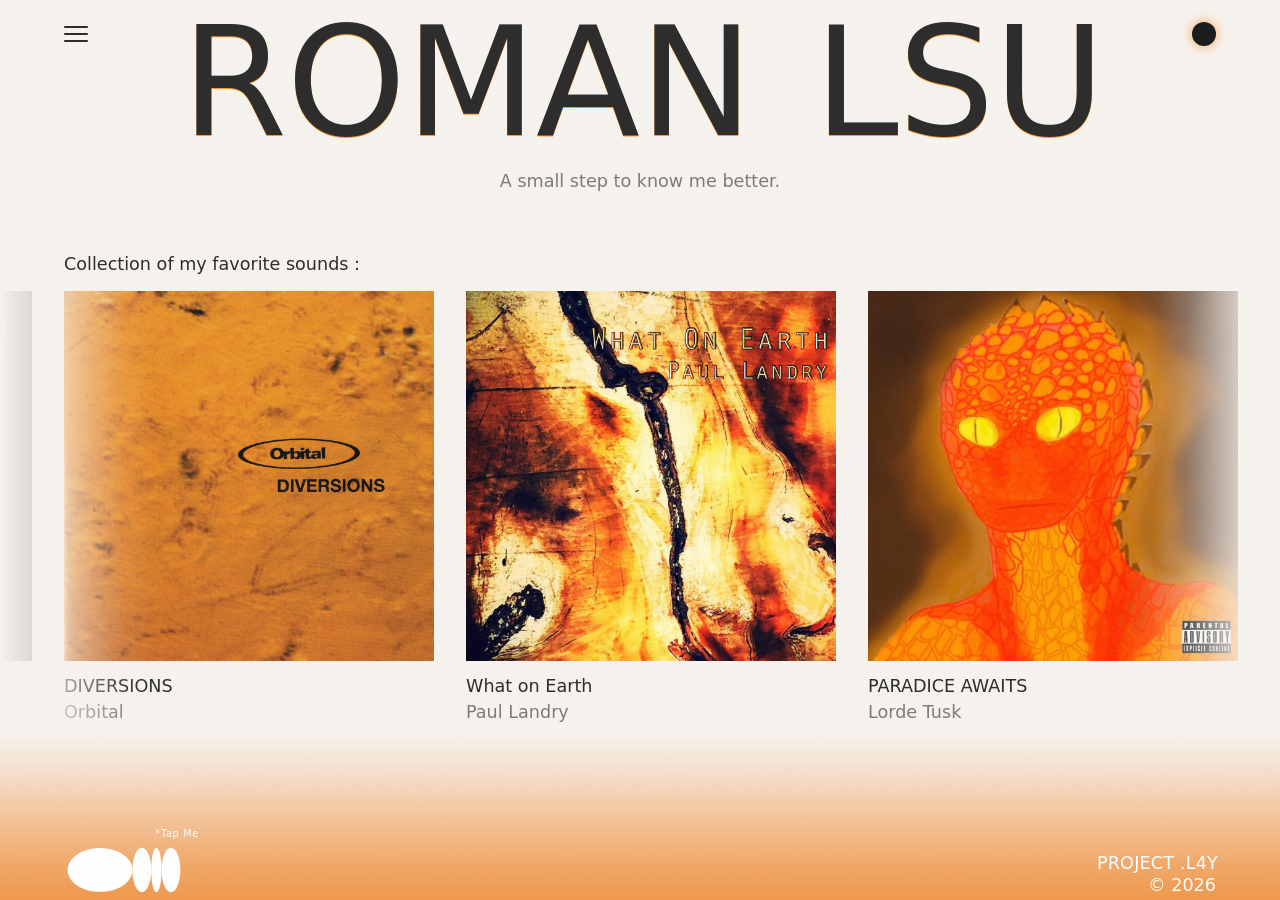
<file: index.html>
<!DOCTYPE html>
<html lang="en">
<head>
  <meta charset="UTF-8">
  <meta name="viewport" content="width=device-width, initial-scale=1, viewport-fit=cover">
  <meta name="theme-color" content="#f7f4ef">
  <meta name="description" content="Favorite albums of Roman Lav.">
  <link rel="icon" href="orange.jpg">
  <title>Lav</title>

  <!-- Apply the saved theme (or the system one) before the first paint, so there is no flash -->
  <script>
    (function () {
      var theme = null;
      try { theme = localStorage.getItem('theme'); } catch (e) {}
      if (theme !== 'light' && theme !== 'dark') {
        theme = window.matchMedia('(prefers-color-scheme: dark)').matches ? 'dark' : 'light';
      }
      document.documentElement.setAttribute('data-theme', theme);
      // No cross-page View Transitions (Firefox, older Safari): pages fade with CSS instead
      if (!('CSSViewTransitionRule' in window)) document.documentElement.classList.add('page-fade');
      if (theme === 'dark') document.querySelector('meta[name="theme-color"]').setAttribute('content', '#18191a');
    })();
  </script>

  <!-- Load the next page in advance when the pointer rests on its link (or a finger touches it),
       so the switch starts without waiting for the network -->
  <script type="speculationrules">
    { "prefetch": [{ "source": "document", "where": { "selector_matches": ".menu-links a, .home-link" }, "eagerness": "moderate" }] }
  </script>

  <link rel="stylesheet" href="style.css">
</head>
<body>

  <header class="header">
    <h1 class="name" data-text="ROMAN LAV"><a href="https://www.linkedin.com/in/roman-lavrynenko/" target="_blank" rel="noopener">ROMAN LAV</a></h1>
    <p class="intro">A small step to know me better.</p>
    <button class="theme-toggle" type="button" aria-label="Switch to dark theme"></button>
    <button class="menu-toggle" type="button" aria-label="Open menu" aria-expanded="false" aria-controls="site-menu">
      <span></span><span></span><span></span>
    </button>
    <!-- Phones: plays / pauses the album in the middle of the carousel (script.js) -->
    <button class="player-toggle" type="button" aria-label="Play">
      <svg viewBox="0 0 24 24" aria-hidden="true" focusable="false">
        <path class="icon-play" d="M7 4.5v15l13-7.5z" />
        <path class="icon-pause" d="M6 4h4v16H6zM14 4h4v16h-4z" />
      </svg>
    </button>
  </header>

  <!-- Full-screen menu: slides in over the whole page (see script.js) -->
  <nav class="menu" id="site-menu" aria-label="Menu" inert>
    <ul class="menu-links">
      <li><a href="about.html">About</a></li>
      <li><a href="vox.html">Vox</a></li>
      <li><a href="contacts.html">Contacts</a></li>
    </ul>
  </nav>

  <main class="main">
    <section aria-labelledby="albums-title">
      <h2 id="albums-title" class="albums-heading">Collection of my favorite sounds :</h2>

      <!-- Endless carousel: swipe on touch devices, hover over the left or right edge on desktop -->
      <div class="carousel">
        <button class="edge edge-left" type="button" data-direction="left" aria-label="Scroll albums left"></button>

        <ul class="albums">
          <li>
            <article class="album">
              <button type="button" class="album-cover" data-track="diversions" data-src="audio/diversions.mp3" aria-label="Play preview: DIVERSIONS">
                <img src="Orbital DIVERSIONS.jpg" alt="orbital-diversions" width="600" height="600">
                <span class="play-icon" aria-hidden="true"></span>
                <span class="progress" aria-hidden="true"></span>
              </button>
              <a href="https://orbitalofficial.bandcamp.com/album/diversions" target="_blank" rel="noopener" class="album-info">
                <h3 class="album-title">DIVERSIONS</h3>
                <p class="album-artist">Orbital</p>
              </a>
            </article>
          </li>
          <li>
            <article class="album">
              <button type="button" class="album-cover" data-track="what-on-earth" data-src="audio/what-on-earth.mp3" aria-label="Play preview: What on Earth">
                <img src="What On Earth.jpg" alt="what-on-earth" width="600" height="600">
                <span class="play-icon" aria-hidden="true"></span>
                <span class="progress" aria-hidden="true"></span>
              </button>
              <a href="https://paullandrymusic.bandcamp.com/album/what-on-earth" target="_blank" rel="noopener" class="album-info">
                <h3 class="album-title">What on Earth</h3>
                <p class="album-artist">Paul Landry</p>
              </a>
            </article>
          </li>
          <li>
            <article class="album">
              <button type="button" class="album-cover" data-track="paradise-awaits" data-src="audio/paradise-awaits.mp3" aria-label="Play preview: PARADICE AWAITS">
                <img src="Paradice Awaits.jpg" alt="paradise-awaits" width="600" height="600">
                <span class="play-icon" aria-hidden="true"></span>
                <span class="progress" aria-hidden="true"></span>
              </button>
              <a href="https://lordtusk.bandcamp.com/album/paradise-awaits" target="_blank" rel="noopener" class="album-info">
                <h3 class="album-title">PARADICE AWAITS</h3>
                <p class="album-artist">Lorde Tusk</p>
              </a>
            </article>
          </li>
          <li>
            <article class="album">
              <button type="button" class="album-cover" data-track="a-day-of-the-sun" data-src="audio/a-day-of-the-sun.mp3" aria-label="Play preview: A Day Of The Sun">
                <img src="A Day Of The Sun.jpg" alt="a-day-of-the-sun" width="600" height="600">
                <span class="play-icon" aria-hidden="true"></span>
                <span class="progress" aria-hidden="true"></span>
              </button>
              <a href="https://180g-soundfuji.bandcamp.com/album/a-day-of-the-sun" target="_blank" rel="noopener" class="album-info">
                <h3 class="album-title">A Day Of The Sun</h3>
                <p class="album-artist">Artist Name</p>
              </a>
            </article>
          </li>
          <li>
            <article class="album">
              <button type="button" class="album-cover" data-track="risks-issues-opportunities" data-src="audio/risks-issues-opportunities.mp3" aria-label="Play preview: Risks Issues Opportunities">
                <img src="Risks Issues Opportunities.jpg" alt="risks-issues-opportunities" width="600" height="600">
                <span class="play-icon" aria-hidden="true"></span>
                <span class="progress" aria-hidden="true"></span>
              </button>
              <a href="https://riolabel.bandcamp.com/album/risks-issues-opportunities" target="_blank" rel="noopener" class="album-info">
                <h3 class="album-title">Risks Issues Opportunities</h3>
                <p class="album-artist">Various Artist</p>
              </a>
            </article>
          </li>
          <li>
            <article class="album">
              <button type="button" class="album-cover" data-track="adore" data-src="audio/adore.mp3" aria-label="Play preview: adore">
                <img src="adore.jpg" alt="i:cube-adore" width="600" height="600">
                <span class="play-icon" aria-hidden="true"></span>
                <span class="progress" aria-hidden="true"></span>
              </button>
              <a href="https://icube.bandcamp.com/album/i-cube-adore-vercd003" target="_blank" rel="noopener" class="album-info">
                <h3 class="album-title">adore</h3>
                <p class="album-artist">i:cube</p>
              </a>
            </article>
          </li>
          <li>
            <article class="album">
              <button type="button" class="album-cover" data-track="gum" data-src="audio/gum.mp3" aria-label="Play preview: GUM">
                <img src="DALO GUM.jpg" alt="dalo-gum" width="600" height="600">
                <span class="play-icon" aria-hidden="true"></span>
                <span class="progress" aria-hidden="true"></span>
              </button>
              <a href="https://nadiadalo.bandcamp.com/album/gum" target="_blank" rel="noopener" class="album-info">
                <h3 class="album-title">GUM</h3>
                <p class="album-artist">DALO</p>
              </a>
            </article>
          </li>
          <li>
            <article class="album">
              <button type="button" class="album-cover" data-track="lund-quartet" data-src="audio/lund-quartet.mp3" aria-label="Play preview: Lund Quartet">
                <img src="lund Quartet.jpg" alt="lund-quartet" width="600" height="600">
                <span class="play-icon" aria-hidden="true"></span>
                <span class="progress" aria-hidden="true"></span>
              </button>
              <a href="https://lundquartet.bandcamp.com/album/lund-quartet" target="_blank" rel="noopener" class="album-info">
                <h3 class="album-title">Lund Quartet</h3>
                <p class="album-artist">Lund Quartet</p>
              </a>
            </article>
          </li>
        </ul>

        <button class="edge edge-right" type="button" data-direction="right" aria-label="Scroll albums right"></button>
      </div>
    </section>
  </main>

  <footer class="footer">
    <a class="footer-animation" href="https://www.instagram.com/ugly.lav?rpxt=OGZma3gyYmdjb2tn&amp;utm_source=qr" target="_blank" rel="noopener" aria-label="Instagram: ugly.lav">
      <span class="tap-me" aria-hidden="true">*Tap Me</span>
      <!-- Loading.svg inlined, so it takes the text color of the page -->
      <svg class="footer-loader" fill="none" aria-hidden="true" focusable="false" viewBox="0 0 616 246" xmlns:xlink="http://www.w3.org/1999/xlink" xmlns="http://www.w3.org/2000/svg"><g><g transform="translate(192.5,123.2)"><animateTransform repeatCount="indefinite" type="translate" attributeName="transform" dur="8.004s" begin="0s" calcMode="spline" values="192.5 123.2; 213.03 123.2; 107.83 123.2; 109.08 123.2; 192.5 123.2; 192.5 123.2" keyTimes="0; 0.249875; 0.49975; 0.749625; 0.9995; 1" keySplines="0.71 0 0.06 1; 0.71 0 0.06 1; 0.71 0 0.06 1; 0.71 0 0.06 1; 0 0 1 1" fill="freeze" /><g transform="translate(-38.5,-89.83)"><animateTransform repeatCount="indefinite" type="translate" attributeName="transform" dur="8.004s" begin="0s" calcMode="spline" values="-38.5 -89.83; -151.43 -89.83; -38.5 -89.83; -38.5 -89.83; -38.5 -89.83; -38.5 -89.83" keyTimes="0; 0.249875; 0.49975; 0.749625; 0.9995; 1" keySplines="0.71 0 0.06 1; 0.71 0 0.06 1; 0.71 0 0.06 1; 0.71 0 0.06 1; 0 0 1 1" fill="freeze" /><path d="M38.5,179.67C59.76,179.67,77,139.44,77,89.83C77,40.22,59.76,0,38.5,0C17.24,0,0,40.22,0,89.83C0,139.44,17.24,179.67,38.5,179.67C38.5,179.67,38.5,179.67,38.5,179.67Z" fill="currentColor"><animate repeatCount="indefinite" attributeName="d" dur="8.004s" begin="0s" calcMode="spline" values="M38.5,179.67C59.76,179.67,77,139.44,77,89.83C77,40.22,59.76,0,38.5,0C17.24,0,0,40.22,0,89.83C0,139.44,17.24,179.67,38.5,179.67C38.5,179.67,38.5,179.67,38.5,179.67Z; M151.43,179.67C235.07,179.67,302.87,139.44,302.87,89.83C302.87,40.22,235.07,0,151.43,0C67.8,0,0,40.22,0,89.83C0,139.44,67.8,179.67,151.43,179.67C151.43,179.67,151.43,179.67,151.43,179.67Z; M38.5,179.67C59.76,179.67,77,139.44,77,89.83C77,40.22,59.76,0,38.5,0C17.24,0,0,40.22,0,89.83C0,139.44,17.24,179.67,38.5,179.67C38.5,179.67,38.5,179.67,38.5,179.67Z; M38.5,179.67C59.76,179.67,77,139.44,77,89.83C77,40.22,59.76,0,38.5,0C17.24,0,0,40.22,0,89.83C0,139.44,17.24,179.67,38.5,179.67C38.5,179.67,38.5,179.67,38.5,179.67Z; M38.5,179.67C59.76,179.67,77,139.44,77,89.83C77,40.22,59.76,0,38.5,0C17.24,0,0,40.22,0,89.83C0,139.44,17.24,179.67,38.5,179.67C38.5,179.67,38.5,179.67,38.5,179.67Z; M38.5,179.67C59.76,179.67,77,139.44,77,89.83C77,40.22,59.76,0,38.5,0C17.24,0,0,40.22,0,89.83C0,139.44,17.24,179.67,38.5,179.67C38.5,179.67,38.5,179.67,38.5,179.67Z" keyTimes="0; 0.249875; 0.49975; 0.749625; 0.9995; 1" keySplines="0.71 0 0.06 1; 0.71 0 0.06 1; 0.71 0 0.06 1; 0.71 0 0.06 1; 0 0 1 1" fill="freeze" /></path></g></g></g><g><g transform="translate(269.5,123.2)"><animateTransform repeatCount="indefinite" type="translate" attributeName="transform" dur="8.004s" begin="0s" calcMode="spline" values="269.5 123.2; 402.97 123.2; 165.58 123.2; 186.08 123.2; 269.5 123.2; 269.5 123.2" keyTimes="0; 0.249875; 0.49975; 0.749625; 0.9995; 1" keySplines="0.71 0 0.06 1; 0.71 0 0.06 1; 0.71 0 0.06 1; 0.71 0 0.06 1; 0 0 1 1" fill="freeze" /><g transform="translate(-38.5,-91.12)"><animateTransform repeatCount="indefinite" type="translate" attributeName="transform" dur="8.004s" begin="0s" calcMode="spline" values="-38.5 -91.12; -38.5 -91.12; -19.25 -91.12; -38.5 -91.12; -38.5 -91.12; -38.5 -91.12" keyTimes="0; 0.249875; 0.49975; 0.749625; 0.9995; 1" keySplines="0.71 0 0.06 1; 0.71 0 0.06 1; 0.71 0 0.06 1; 0.71 0 0.06 1; 0 0 1 1" fill="freeze" /><path d="M38.5,182.23C59.76,182.23,77,141.44,77,91.12C77,40.8,59.76,0,38.5,0C17.24,0,0,40.8,0,91.12C0,141.44,17.24,182.23,38.5,182.23C38.5,182.23,38.5,182.23,38.5,182.23Z" fill="currentColor"><animate repeatCount="indefinite" attributeName="d" dur="8.004s" begin="0s" calcMode="spline" values="M38.5,182.23C59.76,182.23,77,141.44,77,91.12C77,40.8,59.76,0,38.5,0C17.24,0,0,40.8,0,91.12C0,141.44,17.24,182.23,38.5,182.23C38.5,182.23,38.5,182.23,38.5,182.23Z; M38.5,182.23C59.76,182.23,77,141.44,77,91.12C77,40.8,59.76,0,38.5,0C17.24,0,0,40.8,0,91.12C0,141.44,17.24,182.23,38.5,182.23C38.5,182.23,38.5,182.23,38.5,182.23Z; M19.25,182.23C29.88,182.23,38.5,141.44,38.5,91.12C38.5,40.8,29.88,0,19.25,0C8.62,0,0,40.8,0,91.12C0,141.44,8.62,182.23,19.25,182.23C19.25,182.23,19.25,182.23,19.25,182.23Z; M38.5,182.23C59.76,182.23,77,141.44,77,91.12C77,40.8,59.76,0,38.5,0C17.24,0,0,40.8,0,91.12C0,141.44,17.24,182.23,38.5,182.23C38.5,182.23,38.5,182.23,38.5,182.23Z; M38.5,182.23C59.76,182.23,77,141.44,77,91.12C77,40.8,59.76,0,38.5,0C17.24,0,0,40.8,0,91.12C0,141.44,17.24,182.23,38.5,182.23C38.5,182.23,38.5,182.23,38.5,182.23Z; M38.5,182.23C59.76,182.23,77,141.44,77,91.12C77,40.8,59.76,0,38.5,0C17.24,0,0,40.8,0,91.12C0,141.44,17.24,182.23,38.5,182.23C38.5,182.23,38.5,182.23,38.5,182.23Z" keyTimes="0; 0.249875; 0.49975; 0.749625; 0.9995; 1" keySplines="0.71 0 0.06 1; 0.71 0 0.06 1; 0.71 0 0.06 1; 0.71 0 0.06 1; 0 0 1 1" fill="freeze" /></path></g></g></g><g><g transform="translate(346.5,123.2)"><animateTransform repeatCount="indefinite" type="translate" attributeName="transform" dur="8.004s" begin="0s" calcMode="spline" values="346.5 123.2; 459.43 123.2; 325.99 123.2; 243.83 123.2; 346.5 123.2; 346.5 123.2" keyTimes="0; 0.249875; 0.49975; 0.749625; 0.9995; 1" keySplines="0.71 0 0.06 1; 0.71 0 0.06 1; 0.71 0 0.06 1; 0.71 0 0.06 1; 0 0 1 1" fill="freeze" /><g transform="translate(-38.5,-91.12)"><animateTransform repeatCount="indefinite" type="translate" attributeName="transform" dur="8.004s" begin="0s" calcMode="spline" values="-38.5 -91.12; -17.97 -91.12; -141.17 -91.12; -19.25 -91.12; -38.5 -91.12; -38.5 -91.12" keyTimes="0; 0.249875; 0.49975; 0.749625; 0.9995; 1" keySplines="0.71 0 0.06 1; 0.71 0 0.06 1; 0.71 0 0.06 1; 0.71 0 0.06 1; 0 0 1 1" fill="freeze" /><path d="M38.5,182.23C59.76,182.23,77,141.44,77,91.12C77,40.8,59.76,0,38.5,0C17.24,0,0,40.8,0,91.12C0,141.44,17.24,182.23,38.5,182.23C38.5,182.23,38.5,182.23,38.5,182.23Z" fill="currentColor"><animate repeatCount="indefinite" attributeName="d" dur="8.004s" begin="0s" calcMode="spline" values="M38.5,182.23C59.76,182.23,77,141.44,77,91.12C77,40.8,59.76,0,38.5,0C17.24,0,0,40.8,0,91.12C0,141.44,17.24,182.23,38.5,182.23C38.5,182.23,38.5,182.23,38.5,182.23Z; M17.97,182.23C27.89,182.23,35.93,141.44,35.93,91.12C35.93,40.8,27.89,0,17.97,0C8.05,0,0,40.8,0,91.12C0,141.44,8.05,182.23,17.97,182.23C17.97,182.23,17.97,182.23,17.97,182.23Z; M141.17,182.23C219.13,182.23,282.33,141.44,282.33,91.12C282.33,40.8,219.13,0,141.17,0C63.21,0,0,40.8,0,91.12C0,141.44,63.21,182.23,141.17,182.23C141.17,182.23,141.17,182.23,141.17,182.23Z; M19.25,182.23C29.88,182.23,38.5,141.44,38.5,91.12C38.5,40.8,29.88,0,19.25,0C8.62,0,0,40.8,0,91.12C0,141.44,8.62,182.23,19.25,182.23C19.25,182.23,19.25,182.23,19.25,182.23Z; M38.5,182.23C59.76,182.23,77,141.44,77,91.12C77,40.8,59.76,0,38.5,0C17.24,0,0,40.8,0,91.12C0,141.44,17.24,182.23,38.5,182.23C38.5,182.23,38.5,182.23,38.5,182.23Z; M38.5,182.23C59.76,182.23,77,141.44,77,91.12C77,40.8,59.76,0,38.5,0C17.24,0,0,40.8,0,91.12C0,141.44,17.24,182.23,38.5,182.23C38.5,182.23,38.5,182.23,38.5,182.23Z" keyTimes="0; 0.249875; 0.49975; 0.749625; 0.9995; 1" keySplines="0.71 0 0.06 1; 0.71 0 0.06 1; 0.71 0 0.06 1; 0.71 0 0.06 1; 0 0 1 1" fill="freeze" /></path></g></g></g><g><g transform="translate(423.5,123.2)"><animateTransform repeatCount="indefinite" type="translate" attributeName="transform" dur="8.004s" begin="0s" calcMode="spline" values="423.5 123.2; 515.9 123.2; 506.92 123.2; 404.25 123.2; 423.5 123.2; 423.5 123.2" keyTimes="0; 0.249875; 0.49975; 0.749625; 0.9995; 1" keySplines="0.71 0 0.06 1; 0.71 0 0.06 1; 0.71 0 0.06 1; 0.71 0 0.06 1; 0 0 1 1" fill="freeze" /><g transform="translate(-38.5,-91.12)"><animateTransform repeatCount="indefinite" type="translate" attributeName="transform" dur="8.004s" begin="0s" calcMode="spline" values="-38.5 -91.12; -38.5 -91.12; -39.76 -90.63; -141.17 -91.12; -38.5 -91.12; -38.5 -91.12" keyTimes="0; 0.249875; 0.49975; 0.749625; 0.9995; 1" keySplines="0.71 0 0.06 1; 0.71 0 0.06 1; 0.71 0 0.06 1; 0.71 0 0.06 1; 0 0 1 1" fill="freeze" /><path d="M38.5,182.23C59.76,182.23,77,141.44,77,91.12C77,40.8,59.76,0,38.5,0C17.24,0,0,40.8,0,91.12C0,141.44,17.24,182.23,38.5,182.23C38.5,182.23,38.5,182.23,38.5,182.23Z" fill="currentColor"><animate repeatCount="indefinite" attributeName="d" dur="8.004s" begin="0s" calcMode="spline" values="M38.5,182.23C59.76,182.23,77,141.44,77,91.12C77,40.8,59.76,0,38.5,0C17.24,0,0,40.8,0,91.12C0,141.44,17.24,182.23,38.5,182.23C38.5,182.23,38.5,182.23,38.5,182.23Z; M38.5,182.23C59.76,182.23,77,141.44,77,91.12C77,40.8,59.76,0,38.5,0C17.24,0,0,40.8,0,91.12C0,141.44,17.24,182.23,38.5,182.23C38.5,182.23,38.5,182.23,38.5,182.23Z; M39.76,181.26C61.72,181.26,79.52,140.68,79.52,90.63C79.52,40.58,61.72,0,39.76,0C17.8,0,0,40.58,0,90.63C0,140.68,17.8,181.26,39.76,181.26C39.76,181.26,39.76,181.26,39.76,181.26Z; M141.17,182.23C219.13,182.23,282.33,141.44,282.33,91.12C282.33,40.8,219.13,0,141.17,0C63.21,0,0,40.8,0,91.12C0,141.44,63.21,182.23,141.17,182.23C141.17,182.23,141.17,182.23,141.17,182.23Z; M38.5,182.23C59.76,182.23,77,141.44,77,91.12C77,40.8,59.76,0,38.5,0C17.24,0,0,40.8,0,91.12C0,141.44,17.24,182.23,38.5,182.23C38.5,182.23,38.5,182.23,38.5,182.23Z; M38.5,182.23C59.76,182.23,77,141.44,77,91.12C77,40.8,59.76,0,38.5,0C17.24,0,0,40.8,0,91.12C0,141.44,17.24,182.23,38.5,182.23C38.5,182.23,38.5,182.23,38.5,182.23Z" keyTimes="0; 0.249875; 0.49975; 0.749625; 0.9995; 1" keySplines="0.71 0 0.06 1; 0.71 0 0.06 1; 0.71 0 0.06 1; 0.71 0 0.06 1; 0 0 1 1" fill="freeze" /></path></g></g></g></svg>
    </a>

    <div class="footer-credits">
      <p class="footer-project">PROJECT .LAV</p>
      <p>&copy; 2026</p>
    </div>
  </footer>

  <script src="script.js"></script>
  <script src="fx.js"></script>
  <script src="game.js"></script>
</body>
</html>
</file>
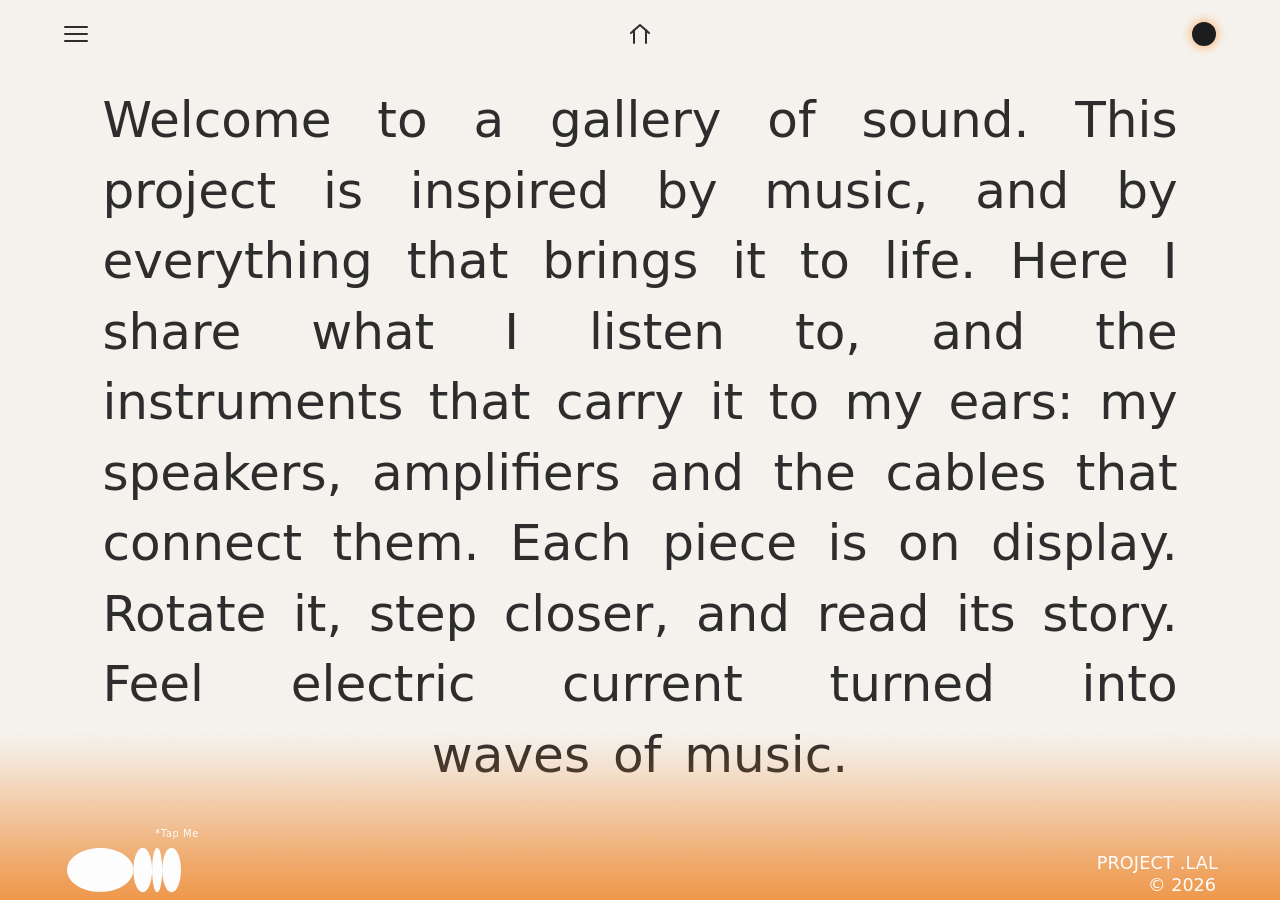
<file: about.html>
<!DOCTYPE html>
<html lang="en">
<head>
  <meta charset="UTF-8">
  <meta name="viewport" content="width=device-width, initial-scale=1, viewport-fit=cover">
  <meta name="theme-color" content="#f7f4ef">
  <meta name="description" content="About — Roman Lav.">
  <link rel="icon" href="orange.jpg">
  <title>About · Lav</title>

  <!-- Apply the saved theme (or the system one) before the first paint, so there is no flash -->
  <script>
    (function () {
      var theme = null;
      try { theme = localStorage.getItem('theme'); } catch (e) {}
      if (theme !== 'light' && theme !== 'dark') {
        theme = window.matchMedia('(prefers-color-scheme: dark)').matches ? 'dark' : 'light';
      }
      document.documentElement.setAttribute('data-theme', theme);
      // No cross-page View Transitions (Firefox, older Safari): pages fade with CSS instead
      if (!('CSSViewTransitionRule' in window)) document.documentElement.classList.add('page-fade');
      if (theme === 'dark') document.querySelector('meta[name="theme-color"]').setAttribute('content', '#18191a');
    })();
  </script>

  <!-- Load the next page in advance when the pointer rests on its link (or a finger touches it),
       so the switch starts without waiting for the network -->
  <script type="speculationrules">
    { "prefetch": [{ "source": "document", "where": { "selector_matches": ".menu-links a, .home-link" }, "eagerness": "moderate" }] }
  </script>

  <link rel="stylesheet" href="style.css">
</head>
<body>

  <header class="header header--bare">
    <button class="theme-toggle" type="button" aria-label="Switch to dark theme"></button>
    <button class="menu-toggle" type="button" aria-label="Open menu" aria-expanded="false" aria-controls="site-menu">
      <span></span><span></span><span></span>
    </button>
    <a class="home-link" href="index.html" aria-label="Home">
      <svg viewBox="0 0 24 24" aria-hidden="true" focusable="false">
        <path d="M3 11 12 3l9 8" />
        <path d="M6 8.33V21M18 8.33V21" />
      </svg>
    </a>
  </header>

  <!-- Full-screen menu: slides in over the whole page (see script.js) -->
  <nav class="menu" id="site-menu" aria-label="Menu" inert>
    <ul class="menu-links">
      <li><a href="about.html" aria-current="page">About</a></li>
      <li><a href="vox.html">Vox</a></li>
      <li><a href="contacts.html">Contacts</a></li>
    </ul>
  </nav>

  <!-- Empty for now: content comes later -->
  <main class="main main--about">
    <h1 class="visually-hidden">PROJECT .LAV</h1>
    <h2 class="about-text">Welcome to a gallery of sound. This project is inspired by music, and by everything that brings it to life. Here I share what I listen to, and the instruments that carry it to my ears: my speakers, amplifiers and the cables that connect them. Each piece is on display. Rotate it, step closer, and read its story. Feel electric current turned into <span class="about-text-end">waves of music.</span></h2>
  </main>

  <footer class="footer">
    <a class="footer-animation" href="https://www.instagram.com/ugly.lav?rpxt=OGZma3gyYmdjb2tn&amp;utm_source=qr" target="_blank" rel="noopener" aria-label="Instagram: ugly.lav">
      <span class="tap-me" aria-hidden="true">*Tap Me</span>
      <!-- Loading.svg inlined, so it takes the text color of the page -->
      <svg class="footer-loader" fill="none" aria-hidden="true" focusable="false" viewBox="0 0 616 246" xmlns:xlink="http://www.w3.org/1999/xlink" xmlns="http://www.w3.org/2000/svg"><g><g transform="translate(192.5,123.2)"><animateTransform repeatCount="indefinite" type="translate" attributeName="transform" dur="8.004s" begin="0s" calcMode="spline" values="192.5 123.2; 213.03 123.2; 107.83 123.2; 109.08 123.2; 192.5 123.2; 192.5 123.2" keyTimes="0; 0.249875; 0.49975; 0.749625; 0.9995; 1" keySplines="0.71 0 0.06 1; 0.71 0 0.06 1; 0.71 0 0.06 1; 0.71 0 0.06 1; 0 0 1 1" fill="freeze" /><g transform="translate(-38.5,-89.83)"><animateTransform repeatCount="indefinite" type="translate" attributeName="transform" dur="8.004s" begin="0s" calcMode="spline" values="-38.5 -89.83; -151.43 -89.83; -38.5 -89.83; -38.5 -89.83; -38.5 -89.83; -38.5 -89.83" keyTimes="0; 0.249875; 0.49975; 0.749625; 0.9995; 1" keySplines="0.71 0 0.06 1; 0.71 0 0.06 1; 0.71 0 0.06 1; 0.71 0 0.06 1; 0 0 1 1" fill="freeze" /><path d="M38.5,179.67C59.76,179.67,77,139.44,77,89.83C77,40.22,59.76,0,38.5,0C17.24,0,0,40.22,0,89.83C0,139.44,17.24,179.67,38.5,179.67C38.5,179.67,38.5,179.67,38.5,179.67Z" fill="currentColor"><animate repeatCount="indefinite" attributeName="d" dur="8.004s" begin="0s" calcMode="spline" values="M38.5,179.67C59.76,179.67,77,139.44,77,89.83C77,40.22,59.76,0,38.5,0C17.24,0,0,40.22,0,89.83C0,139.44,17.24,179.67,38.5,179.67C38.5,179.67,38.5,179.67,38.5,179.67Z; M151.43,179.67C235.07,179.67,302.87,139.44,302.87,89.83C302.87,40.22,235.07,0,151.43,0C67.8,0,0,40.22,0,89.83C0,139.44,67.8,179.67,151.43,179.67C151.43,179.67,151.43,179.67,151.43,179.67Z; M38.5,179.67C59.76,179.67,77,139.44,77,89.83C77,40.22,59.76,0,38.5,0C17.24,0,0,40.22,0,89.83C0,139.44,17.24,179.67,38.5,179.67C38.5,179.67,38.5,179.67,38.5,179.67Z; M38.5,179.67C59.76,179.67,77,139.44,77,89.83C77,40.22,59.76,0,38.5,0C17.24,0,0,40.22,0,89.83C0,139.44,17.24,179.67,38.5,179.67C38.5,179.67,38.5,179.67,38.5,179.67Z; M38.5,179.67C59.76,179.67,77,139.44,77,89.83C77,40.22,59.76,0,38.5,0C17.24,0,0,40.22,0,89.83C0,139.44,17.24,179.67,38.5,179.67C38.5,179.67,38.5,179.67,38.5,179.67Z; M38.5,179.67C59.76,179.67,77,139.44,77,89.83C77,40.22,59.76,0,38.5,0C17.24,0,0,40.22,0,89.83C0,139.44,17.24,179.67,38.5,179.67C38.5,179.67,38.5,179.67,38.5,179.67Z" keyTimes="0; 0.249875; 0.49975; 0.749625; 0.9995; 1" keySplines="0.71 0 0.06 1; 0.71 0 0.06 1; 0.71 0 0.06 1; 0.71 0 0.06 1; 0 0 1 1" fill="freeze" /></path></g></g></g><g><g transform="translate(269.5,123.2)"><animateTransform repeatCount="indefinite" type="translate" attributeName="transform" dur="8.004s" begin="0s" calcMode="spline" values="269.5 123.2; 402.97 123.2; 165.58 123.2; 186.08 123.2; 269.5 123.2; 269.5 123.2" keyTimes="0; 0.249875; 0.49975; 0.749625; 0.9995; 1" keySplines="0.71 0 0.06 1; 0.71 0 0.06 1; 0.71 0 0.06 1; 0.71 0 0.06 1; 0 0 1 1" fill="freeze" /><g transform="translate(-38.5,-91.12)"><animateTransform repeatCount="indefinite" type="translate" attributeName="transform" dur="8.004s" begin="0s" calcMode="spline" values="-38.5 -91.12; -38.5 -91.12; -19.25 -91.12; -38.5 -91.12; -38.5 -91.12; -38.5 -91.12" keyTimes="0; 0.249875; 0.49975; 0.749625; 0.9995; 1" keySplines="0.71 0 0.06 1; 0.71 0 0.06 1; 0.71 0 0.06 1; 0.71 0 0.06 1; 0 0 1 1" fill="freeze" /><path d="M38.5,182.23C59.76,182.23,77,141.44,77,91.12C77,40.8,59.76,0,38.5,0C17.24,0,0,40.8,0,91.12C0,141.44,17.24,182.23,38.5,182.23C38.5,182.23,38.5,182.23,38.5,182.23Z" fill="currentColor"><animate repeatCount="indefinite" attributeName="d" dur="8.004s" begin="0s" calcMode="spline" values="M38.5,182.23C59.76,182.23,77,141.44,77,91.12C77,40.8,59.76,0,38.5,0C17.24,0,0,40.8,0,91.12C0,141.44,17.24,182.23,38.5,182.23C38.5,182.23,38.5,182.23,38.5,182.23Z; M38.5,182.23C59.76,182.23,77,141.44,77,91.12C77,40.8,59.76,0,38.5,0C17.24,0,0,40.8,0,91.12C0,141.44,17.24,182.23,38.5,182.23C38.5,182.23,38.5,182.23,38.5,182.23Z; M19.25,182.23C29.88,182.23,38.5,141.44,38.5,91.12C38.5,40.8,29.88,0,19.25,0C8.62,0,0,40.8,0,91.12C0,141.44,8.62,182.23,19.25,182.23C19.25,182.23,19.25,182.23,19.25,182.23Z; M38.5,182.23C59.76,182.23,77,141.44,77,91.12C77,40.8,59.76,0,38.5,0C17.24,0,0,40.8,0,91.12C0,141.44,17.24,182.23,38.5,182.23C38.5,182.23,38.5,182.23,38.5,182.23Z; M38.5,182.23C59.76,182.23,77,141.44,77,91.12C77,40.8,59.76,0,38.5,0C17.24,0,0,40.8,0,91.12C0,141.44,17.24,182.23,38.5,182.23C38.5,182.23,38.5,182.23,38.5,182.23Z; M38.5,182.23C59.76,182.23,77,141.44,77,91.12C77,40.8,59.76,0,38.5,0C17.24,0,0,40.8,0,91.12C0,141.44,17.24,182.23,38.5,182.23C38.5,182.23,38.5,182.23,38.5,182.23Z" keyTimes="0; 0.249875; 0.49975; 0.749625; 0.9995; 1" keySplines="0.71 0 0.06 1; 0.71 0 0.06 1; 0.71 0 0.06 1; 0.71 0 0.06 1; 0 0 1 1" fill="freeze" /></path></g></g></g><g><g transform="translate(346.5,123.2)"><animateTransform repeatCount="indefinite" type="translate" attributeName="transform" dur="8.004s" begin="0s" calcMode="spline" values="346.5 123.2; 459.43 123.2; 325.99 123.2; 243.83 123.2; 346.5 123.2; 346.5 123.2" keyTimes="0; 0.249875; 0.49975; 0.749625; 0.9995; 1" keySplines="0.71 0 0.06 1; 0.71 0 0.06 1; 0.71 0 0.06 1; 0.71 0 0.06 1; 0 0 1 1" fill="freeze" /><g transform="translate(-38.5,-91.12)"><animateTransform repeatCount="indefinite" type="translate" attributeName="transform" dur="8.004s" begin="0s" calcMode="spline" values="-38.5 -91.12; -17.97 -91.12; -141.17 -91.12; -19.25 -91.12; -38.5 -91.12; -38.5 -91.12" keyTimes="0; 0.249875; 0.49975; 0.749625; 0.9995; 1" keySplines="0.71 0 0.06 1; 0.71 0 0.06 1; 0.71 0 0.06 1; 0.71 0 0.06 1; 0 0 1 1" fill="freeze" /><path d="M38.5,182.23C59.76,182.23,77,141.44,77,91.12C77,40.8,59.76,0,38.5,0C17.24,0,0,40.8,0,91.12C0,141.44,17.24,182.23,38.5,182.23C38.5,182.23,38.5,182.23,38.5,182.23Z" fill="currentColor"><animate repeatCount="indefinite" attributeName="d" dur="8.004s" begin="0s" calcMode="spline" values="M38.5,182.23C59.76,182.23,77,141.44,77,91.12C77,40.8,59.76,0,38.5,0C17.24,0,0,40.8,0,91.12C0,141.44,17.24,182.23,38.5,182.23C38.5,182.23,38.5,182.23,38.5,182.23Z; M17.97,182.23C27.89,182.23,35.93,141.44,35.93,91.12C35.93,40.8,27.89,0,17.97,0C8.05,0,0,40.8,0,91.12C0,141.44,8.05,182.23,17.97,182.23C17.97,182.23,17.97,182.23,17.97,182.23Z; M141.17,182.23C219.13,182.23,282.33,141.44,282.33,91.12C282.33,40.8,219.13,0,141.17,0C63.21,0,0,40.8,0,91.12C0,141.44,63.21,182.23,141.17,182.23C141.17,182.23,141.17,182.23,141.17,182.23Z; M19.25,182.23C29.88,182.23,38.5,141.44,38.5,91.12C38.5,40.8,29.88,0,19.25,0C8.62,0,0,40.8,0,91.12C0,141.44,8.62,182.23,19.25,182.23C19.25,182.23,19.25,182.23,19.25,182.23Z; M38.5,182.23C59.76,182.23,77,141.44,77,91.12C77,40.8,59.76,0,38.5,0C17.24,0,0,40.8,0,91.12C0,141.44,17.24,182.23,38.5,182.23C38.5,182.23,38.5,182.23,38.5,182.23Z; M38.5,182.23C59.76,182.23,77,141.44,77,91.12C77,40.8,59.76,0,38.5,0C17.24,0,0,40.8,0,91.12C0,141.44,17.24,182.23,38.5,182.23C38.5,182.23,38.5,182.23,38.5,182.23Z" keyTimes="0; 0.249875; 0.49975; 0.749625; 0.9995; 1" keySplines="0.71 0 0.06 1; 0.71 0 0.06 1; 0.71 0 0.06 1; 0.71 0 0.06 1; 0 0 1 1" fill="freeze" /></path></g></g></g><g><g transform="translate(423.5,123.2)"><animateTransform repeatCount="indefinite" type="translate" attributeName="transform" dur="8.004s" begin="0s" calcMode="spline" values="423.5 123.2; 515.9 123.2; 506.92 123.2; 404.25 123.2; 423.5 123.2; 423.5 123.2" keyTimes="0; 0.249875; 0.49975; 0.749625; 0.9995; 1" keySplines="0.71 0 0.06 1; 0.71 0 0.06 1; 0.71 0 0.06 1; 0.71 0 0.06 1; 0 0 1 1" fill="freeze" /><g transform="translate(-38.5,-91.12)"><animateTransform repeatCount="indefinite" type="translate" attributeName="transform" dur="8.004s" begin="0s" calcMode="spline" values="-38.5 -91.12; -38.5 -91.12; -39.76 -90.63; -141.17 -91.12; -38.5 -91.12; -38.5 -91.12" keyTimes="0; 0.249875; 0.49975; 0.749625; 0.9995; 1" keySplines="0.71 0 0.06 1; 0.71 0 0.06 1; 0.71 0 0.06 1; 0.71 0 0.06 1; 0 0 1 1" fill="freeze" /><path d="M38.5,182.23C59.76,182.23,77,141.44,77,91.12C77,40.8,59.76,0,38.5,0C17.24,0,0,40.8,0,91.12C0,141.44,17.24,182.23,38.5,182.23C38.5,182.23,38.5,182.23,38.5,182.23Z" fill="currentColor"><animate repeatCount="indefinite" attributeName="d" dur="8.004s" begin="0s" calcMode="spline" values="M38.5,182.23C59.76,182.23,77,141.44,77,91.12C77,40.8,59.76,0,38.5,0C17.24,0,0,40.8,0,91.12C0,141.44,17.24,182.23,38.5,182.23C38.5,182.23,38.5,182.23,38.5,182.23Z; M38.5,182.23C59.76,182.23,77,141.44,77,91.12C77,40.8,59.76,0,38.5,0C17.24,0,0,40.8,0,91.12C0,141.44,17.24,182.23,38.5,182.23C38.5,182.23,38.5,182.23,38.5,182.23Z; M39.76,181.26C61.72,181.26,79.52,140.68,79.52,90.63C79.52,40.58,61.72,0,39.76,0C17.8,0,0,40.58,0,90.63C0,140.68,17.8,181.26,39.76,181.26C39.76,181.26,39.76,181.26,39.76,181.26Z; M141.17,182.23C219.13,182.23,282.33,141.44,282.33,91.12C282.33,40.8,219.13,0,141.17,0C63.21,0,0,40.8,0,91.12C0,141.44,63.21,182.23,141.17,182.23C141.17,182.23,141.17,182.23,141.17,182.23Z; M38.5,182.23C59.76,182.23,77,141.44,77,91.12C77,40.8,59.76,0,38.5,0C17.24,0,0,40.8,0,91.12C0,141.44,17.24,182.23,38.5,182.23C38.5,182.23,38.5,182.23,38.5,182.23Z; M38.5,182.23C59.76,182.23,77,141.44,77,91.12C77,40.8,59.76,0,38.5,0C17.24,0,0,40.8,0,91.12C0,141.44,17.24,182.23,38.5,182.23C38.5,182.23,38.5,182.23,38.5,182.23Z" keyTimes="0; 0.249875; 0.49975; 0.749625; 0.9995; 1" keySplines="0.71 0 0.06 1; 0.71 0 0.06 1; 0.71 0 0.06 1; 0.71 0 0.06 1; 0 0 1 1" fill="freeze" /></path></g></g></g></svg>
    </a>

    <div class="footer-credits">
      <p class="footer-project">PROJECT .LAV</p>
      <p>&copy; 2026</p>
    </div>
  </footer>

  <script src="script.js"></script>
  <script src="fx.js"></script>
  <script src="game.js"></script>
</body>
</html>
</file>
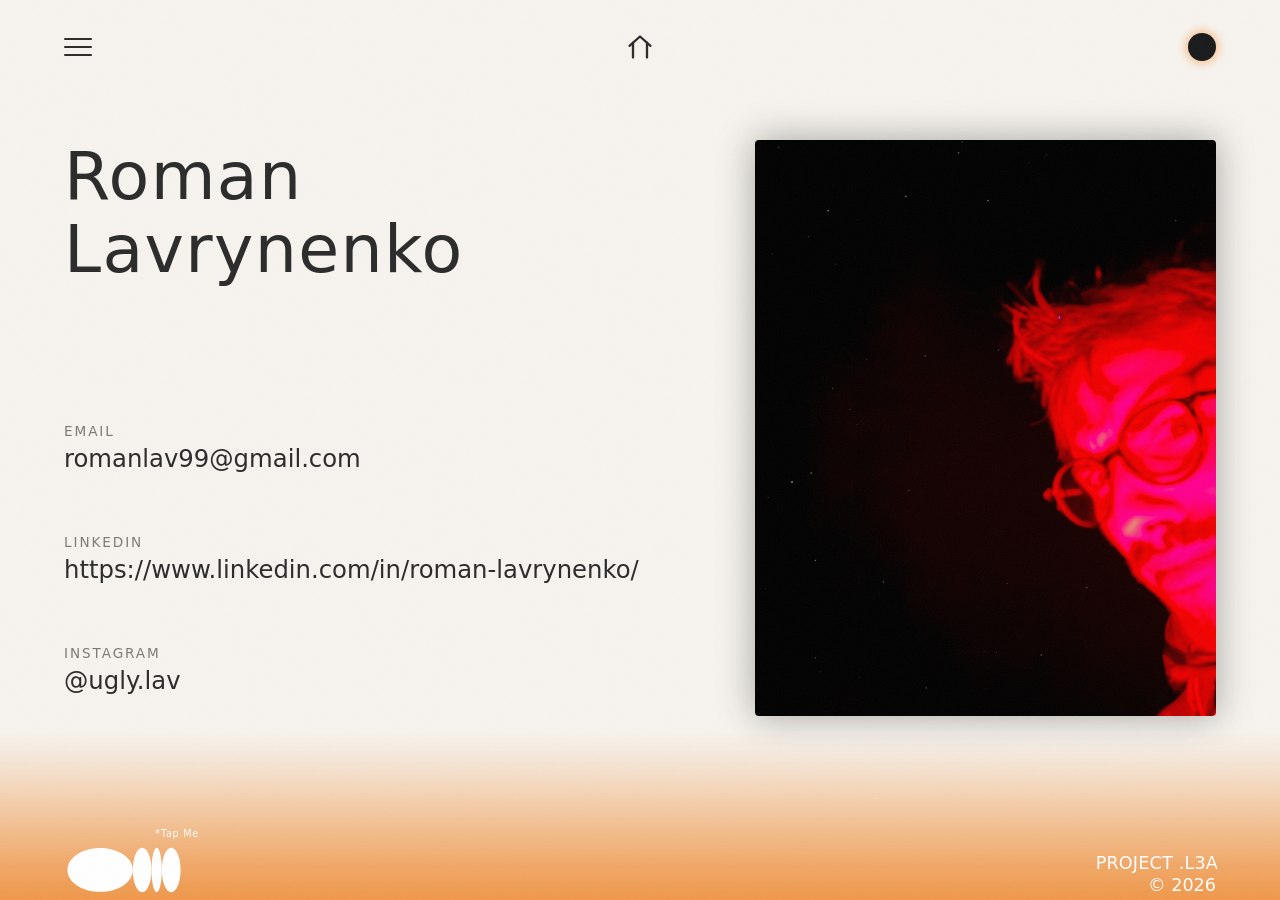
<file: contacts.html>
<!DOCTYPE html>
<html lang="en" class="page-contacts">
<head>
  <meta charset="UTF-8">
  <meta name="viewport" content="width=device-width, initial-scale=1, viewport-fit=cover">
  <meta name="theme-color" content="#f7f4ef">
  <meta name="description" content="Contacts — Roman Lav.">
  <link rel="icon" href="orange.jpg">
  <title>Contacts · Lav</title>

  <!-- Apply the saved theme (or the system one) before the first paint, so there is no flash -->
  <script>
    (function () {
      var theme = null;
      try { theme = localStorage.getItem('theme'); } catch (e) {}
      if (theme !== 'light' && theme !== 'dark') {
        theme = window.matchMedia('(prefers-color-scheme: dark)').matches ? 'dark' : 'light';
      }
      document.documentElement.setAttribute('data-theme', theme);
      // No cross-page View Transitions (Firefox, older Safari): pages fade with CSS instead
      if (!('CSSViewTransitionRule' in window)) document.documentElement.classList.add('page-fade');
      if (theme === 'dark') document.querySelector('meta[name="theme-color"]').setAttribute('content', '#18191a');
    })();
  </script>

  <!-- Load the next page in advance when the pointer rests on its link (or a finger touches it),
       so the switch starts without waiting for the network -->
  <script type="speculationrules">
    { "prefetch": [{ "source": "document", "where": { "selector_matches": ".menu-links a, .home-link" }, "eagerness": "moderate" }] }
  </script>

  <link rel="stylesheet" href="style.css">
</head>
<body>

  <header class="header header--bare">
    <button class="theme-toggle" type="button" aria-label="Switch to dark theme"></button>
    <button class="menu-toggle" type="button" aria-label="Open menu" aria-expanded="false" aria-controls="site-menu">
      <span></span><span></span><span></span>
    </button>
    <a class="home-link" href="index.html" aria-label="Home">
      <svg viewBox="0 0 24 24" aria-hidden="true" focusable="false">
        <path d="M3 11 12 3l9 8" />
        <path d="M6 8.33V21M18 8.33V21" />
      </svg>
    </a>
  </header>

  <!-- Full-screen menu: slides in over the whole page (see script.js) -->
  <nav class="menu" id="site-menu" aria-label="Menu" inert>
    <ul class="menu-links">
      <li><a href="about.html">About</a></li>
      <li><a href="vox.html">Vox</a></li>
      <li><a href="contacts.html" aria-current="page">Contacts</a></li>
    </ul>
  </nav>

  <main class="main main--contacts">
    <section class="contact">
      <div class="contact-info">
        <p class="contact-name">Roman Lavrynenko</p>
        <ul class="contact-links">
          <li>
            <span class="contact-label">Email</span>
            <!-- Address written as HTML character codes: browsers show and open it as usual,
                 simple spam bots scanning the source for "name@domain" don't see it -->
            <a href="&#109;&#97;&#105;&#108;&#116;&#111;&#58;&#114;&#111;&#109;&#97;&#110;&#108;&#97;&#118;&#57;&#57;&#64;&#103;&#109;&#97;&#105;&#108;&#46;&#99;&#111;&#109;">&#114;&#111;&#109;&#97;&#110;&#108;&#97;&#118;&#57;&#57;&#64;&#103;&#109;&#97;&#105;&#108;&#46;&#99;&#111;&#109;</a>
          </li>
          <li>
            <span class="contact-label">LinkedIn</span>
            <a href="https://www.linkedin.com/in/roman-lavrynenko/" target="_blank" rel="noopener noreferrer">https://www.linkedin.com/in/roman-lavrynenko/</a>
          </li>
          <li>
            <span class="contact-label">Instagram</span>
            <a href="https://www.instagram.com/ugly.lav?rpxt=OGZma3gyYmdjb2tn&amp;utm_source=qr" target="_blank" rel="noopener noreferrer">@ugly.lav</a>
          </li>
        </ul>
      </div>

      <!-- Photo: "Photo for contacts.jpeg" in the site folder. If the file is missing, the
           image removes itself and the frame shows a neutral silhouette instead (drawn with
           CSS, see .contact-photo in style.css).
           Click, tap or Enter opens it enlarged (script.js, the dialog below). -->
      <div class="contact-photo" role="button" tabindex="0" aria-haspopup="dialog" aria-label="Open the photo">
        <img src="Photo for contacts.jpeg" alt="Roman Lav" width="800" height="1000" decoding="async" onerror="this.remove()">
      </div>
    </section>
  </main>

  <!-- Enlarged photo, opened from the photo above -->
  <dialog class="photo-viewer" aria-label="Photo (click or press Esc to close)" tabindex="-1">
    <div class="photo-viewer-body"></div>
  </dialog>

  <footer class="footer">
    <a class="footer-animation" href="https://www.instagram.com/ugly.lav?rpxt=OGZma3gyYmdjb2tn&amp;utm_source=qr" target="_blank" rel="noopener" aria-label="Instagram: ugly.lav">
      <span class="tap-me" aria-hidden="true">*Tap Me</span>
      <!-- Loading.svg inlined, so it takes the text color of the page -->
      <svg class="footer-loader" fill="none" aria-hidden="true" focusable="false" viewBox="0 0 616 246" xmlns:xlink="http://www.w3.org/1999/xlink" xmlns="http://www.w3.org/2000/svg"><g><g transform="translate(192.5,123.2)"><animateTransform repeatCount="indefinite" type="translate" attributeName="transform" dur="8.004s" begin="0s" calcMode="spline" values="192.5 123.2; 213.03 123.2; 107.83 123.2; 109.08 123.2; 192.5 123.2; 192.5 123.2" keyTimes="0; 0.249875; 0.49975; 0.749625; 0.9995; 1" keySplines="0.71 0 0.06 1; 0.71 0 0.06 1; 0.71 0 0.06 1; 0.71 0 0.06 1; 0 0 1 1" fill="freeze" /><g transform="translate(-38.5,-89.83)"><animateTransform repeatCount="indefinite" type="translate" attributeName="transform" dur="8.004s" begin="0s" calcMode="spline" values="-38.5 -89.83; -151.43 -89.83; -38.5 -89.83; -38.5 -89.83; -38.5 -89.83; -38.5 -89.83" keyTimes="0; 0.249875; 0.49975; 0.749625; 0.9995; 1" keySplines="0.71 0 0.06 1; 0.71 0 0.06 1; 0.71 0 0.06 1; 0.71 0 0.06 1; 0 0 1 1" fill="freeze" /><path d="M38.5,179.67C59.76,179.67,77,139.44,77,89.83C77,40.22,59.76,0,38.5,0C17.24,0,0,40.22,0,89.83C0,139.44,17.24,179.67,38.5,179.67C38.5,179.67,38.5,179.67,38.5,179.67Z" fill="currentColor"><animate repeatCount="indefinite" attributeName="d" dur="8.004s" begin="0s" calcMode="spline" values="M38.5,179.67C59.76,179.67,77,139.44,77,89.83C77,40.22,59.76,0,38.5,0C17.24,0,0,40.22,0,89.83C0,139.44,17.24,179.67,38.5,179.67C38.5,179.67,38.5,179.67,38.5,179.67Z; M151.43,179.67C235.07,179.67,302.87,139.44,302.87,89.83C302.87,40.22,235.07,0,151.43,0C67.8,0,0,40.22,0,89.83C0,139.44,67.8,179.67,151.43,179.67C151.43,179.67,151.43,179.67,151.43,179.67Z; M38.5,179.67C59.76,179.67,77,139.44,77,89.83C77,40.22,59.76,0,38.5,0C17.24,0,0,40.22,0,89.83C0,139.44,17.24,179.67,38.5,179.67C38.5,179.67,38.5,179.67,38.5,179.67Z; M38.5,179.67C59.76,179.67,77,139.44,77,89.83C77,40.22,59.76,0,38.5,0C17.24,0,0,40.22,0,89.83C0,139.44,17.24,179.67,38.5,179.67C38.5,179.67,38.5,179.67,38.5,179.67Z; M38.5,179.67C59.76,179.67,77,139.44,77,89.83C77,40.22,59.76,0,38.5,0C17.24,0,0,40.22,0,89.83C0,139.44,17.24,179.67,38.5,179.67C38.5,179.67,38.5,179.67,38.5,179.67Z; M38.5,179.67C59.76,179.67,77,139.44,77,89.83C77,40.22,59.76,0,38.5,0C17.24,0,0,40.22,0,89.83C0,139.44,17.24,179.67,38.5,179.67C38.5,179.67,38.5,179.67,38.5,179.67Z" keyTimes="0; 0.249875; 0.49975; 0.749625; 0.9995; 1" keySplines="0.71 0 0.06 1; 0.71 0 0.06 1; 0.71 0 0.06 1; 0.71 0 0.06 1; 0 0 1 1" fill="freeze" /></path></g></g></g><g><g transform="translate(269.5,123.2)"><animateTransform repeatCount="indefinite" type="translate" attributeName="transform" dur="8.004s" begin="0s" calcMode="spline" values="269.5 123.2; 402.97 123.2; 165.58 123.2; 186.08 123.2; 269.5 123.2; 269.5 123.2" keyTimes="0; 0.249875; 0.49975; 0.749625; 0.9995; 1" keySplines="0.71 0 0.06 1; 0.71 0 0.06 1; 0.71 0 0.06 1; 0.71 0 0.06 1; 0 0 1 1" fill="freeze" /><g transform="translate(-38.5,-91.12)"><animateTransform repeatCount="indefinite" type="translate" attributeName="transform" dur="8.004s" begin="0s" calcMode="spline" values="-38.5 -91.12; -38.5 -91.12; -19.25 -91.12; -38.5 -91.12; -38.5 -91.12; -38.5 -91.12" keyTimes="0; 0.249875; 0.49975; 0.749625; 0.9995; 1" keySplines="0.71 0 0.06 1; 0.71 0 0.06 1; 0.71 0 0.06 1; 0.71 0 0.06 1; 0 0 1 1" fill="freeze" /><path d="M38.5,182.23C59.76,182.23,77,141.44,77,91.12C77,40.8,59.76,0,38.5,0C17.24,0,0,40.8,0,91.12C0,141.44,17.24,182.23,38.5,182.23C38.5,182.23,38.5,182.23,38.5,182.23Z" fill="currentColor"><animate repeatCount="indefinite" attributeName="d" dur="8.004s" begin="0s" calcMode="spline" values="M38.5,182.23C59.76,182.23,77,141.44,77,91.12C77,40.8,59.76,0,38.5,0C17.24,0,0,40.8,0,91.12C0,141.44,17.24,182.23,38.5,182.23C38.5,182.23,38.5,182.23,38.5,182.23Z; M38.5,182.23C59.76,182.23,77,141.44,77,91.12C77,40.8,59.76,0,38.5,0C17.24,0,0,40.8,0,91.12C0,141.44,17.24,182.23,38.5,182.23C38.5,182.23,38.5,182.23,38.5,182.23Z; M19.25,182.23C29.88,182.23,38.5,141.44,38.5,91.12C38.5,40.8,29.88,0,19.25,0C8.62,0,0,40.8,0,91.12C0,141.44,8.62,182.23,19.25,182.23C19.25,182.23,19.25,182.23,19.25,182.23Z; M38.5,182.23C59.76,182.23,77,141.44,77,91.12C77,40.8,59.76,0,38.5,0C17.24,0,0,40.8,0,91.12C0,141.44,17.24,182.23,38.5,182.23C38.5,182.23,38.5,182.23,38.5,182.23Z; M38.5,182.23C59.76,182.23,77,141.44,77,91.12C77,40.8,59.76,0,38.5,0C17.24,0,0,40.8,0,91.12C0,141.44,17.24,182.23,38.5,182.23C38.5,182.23,38.5,182.23,38.5,182.23Z; M38.5,182.23C59.76,182.23,77,141.44,77,91.12C77,40.8,59.76,0,38.5,0C17.24,0,0,40.8,0,91.12C0,141.44,17.24,182.23,38.5,182.23C38.5,182.23,38.5,182.23,38.5,182.23Z" keyTimes="0; 0.249875; 0.49975; 0.749625; 0.9995; 1" keySplines="0.71 0 0.06 1; 0.71 0 0.06 1; 0.71 0 0.06 1; 0.71 0 0.06 1; 0 0 1 1" fill="freeze" /></path></g></g></g><g><g transform="translate(346.5,123.2)"><animateTransform repeatCount="indefinite" type="translate" attributeName="transform" dur="8.004s" begin="0s" calcMode="spline" values="346.5 123.2; 459.43 123.2; 325.99 123.2; 243.83 123.2; 346.5 123.2; 346.5 123.2" keyTimes="0; 0.249875; 0.49975; 0.749625; 0.9995; 1" keySplines="0.71 0 0.06 1; 0.71 0 0.06 1; 0.71 0 0.06 1; 0.71 0 0.06 1; 0 0 1 1" fill="freeze" /><g transform="translate(-38.5,-91.12)"><animateTransform repeatCount="indefinite" type="translate" attributeName="transform" dur="8.004s" begin="0s" calcMode="spline" values="-38.5 -91.12; -17.97 -91.12; -141.17 -91.12; -19.25 -91.12; -38.5 -91.12; -38.5 -91.12" keyTimes="0; 0.249875; 0.49975; 0.749625; 0.9995; 1" keySplines="0.71 0 0.06 1; 0.71 0 0.06 1; 0.71 0 0.06 1; 0.71 0 0.06 1; 0 0 1 1" fill="freeze" /><path d="M38.5,182.23C59.76,182.23,77,141.44,77,91.12C77,40.8,59.76,0,38.5,0C17.24,0,0,40.8,0,91.12C0,141.44,17.24,182.23,38.5,182.23C38.5,182.23,38.5,182.23,38.5,182.23Z" fill="currentColor"><animate repeatCount="indefinite" attributeName="d" dur="8.004s" begin="0s" calcMode="spline" values="M38.5,182.23C59.76,182.23,77,141.44,77,91.12C77,40.8,59.76,0,38.5,0C17.24,0,0,40.8,0,91.12C0,141.44,17.24,182.23,38.5,182.23C38.5,182.23,38.5,182.23,38.5,182.23Z; M17.97,182.23C27.89,182.23,35.93,141.44,35.93,91.12C35.93,40.8,27.89,0,17.97,0C8.05,0,0,40.8,0,91.12C0,141.44,8.05,182.23,17.97,182.23C17.97,182.23,17.97,182.23,17.97,182.23Z; M141.17,182.23C219.13,182.23,282.33,141.44,282.33,91.12C282.33,40.8,219.13,0,141.17,0C63.21,0,0,40.8,0,91.12C0,141.44,63.21,182.23,141.17,182.23C141.17,182.23,141.17,182.23,141.17,182.23Z; M19.25,182.23C29.88,182.23,38.5,141.44,38.5,91.12C38.5,40.8,29.88,0,19.25,0C8.62,0,0,40.8,0,91.12C0,141.44,8.62,182.23,19.25,182.23C19.25,182.23,19.25,182.23,19.25,182.23Z; M38.5,182.23C59.76,182.23,77,141.44,77,91.12C77,40.8,59.76,0,38.5,0C17.24,0,0,40.8,0,91.12C0,141.44,17.24,182.23,38.5,182.23C38.5,182.23,38.5,182.23,38.5,182.23Z; M38.5,182.23C59.76,182.23,77,141.44,77,91.12C77,40.8,59.76,0,38.5,0C17.24,0,0,40.8,0,91.12C0,141.44,17.24,182.23,38.5,182.23C38.5,182.23,38.5,182.23,38.5,182.23Z" keyTimes="0; 0.249875; 0.49975; 0.749625; 0.9995; 1" keySplines="0.71 0 0.06 1; 0.71 0 0.06 1; 0.71 0 0.06 1; 0.71 0 0.06 1; 0 0 1 1" fill="freeze" /></path></g></g></g><g><g transform="translate(423.5,123.2)"><animateTransform repeatCount="indefinite" type="translate" attributeName="transform" dur="8.004s" begin="0s" calcMode="spline" values="423.5 123.2; 515.9 123.2; 506.92 123.2; 404.25 123.2; 423.5 123.2; 423.5 123.2" keyTimes="0; 0.249875; 0.49975; 0.749625; 0.9995; 1" keySplines="0.71 0 0.06 1; 0.71 0 0.06 1; 0.71 0 0.06 1; 0.71 0 0.06 1; 0 0 1 1" fill="freeze" /><g transform="translate(-38.5,-91.12)"><animateTransform repeatCount="indefinite" type="translate" attributeName="transform" dur="8.004s" begin="0s" calcMode="spline" values="-38.5 -91.12; -38.5 -91.12; -39.76 -90.63; -141.17 -91.12; -38.5 -91.12; -38.5 -91.12" keyTimes="0; 0.249875; 0.49975; 0.749625; 0.9995; 1" keySplines="0.71 0 0.06 1; 0.71 0 0.06 1; 0.71 0 0.06 1; 0.71 0 0.06 1; 0 0 1 1" fill="freeze" /><path d="M38.5,182.23C59.76,182.23,77,141.44,77,91.12C77,40.8,59.76,0,38.5,0C17.24,0,0,40.8,0,91.12C0,141.44,17.24,182.23,38.5,182.23C38.5,182.23,38.5,182.23,38.5,182.23Z" fill="currentColor"><animate repeatCount="indefinite" attributeName="d" dur="8.004s" begin="0s" calcMode="spline" values="M38.5,182.23C59.76,182.23,77,141.44,77,91.12C77,40.8,59.76,0,38.5,0C17.24,0,0,40.8,0,91.12C0,141.44,17.24,182.23,38.5,182.23C38.5,182.23,38.5,182.23,38.5,182.23Z; M38.5,182.23C59.76,182.23,77,141.44,77,91.12C77,40.8,59.76,0,38.5,0C17.24,0,0,40.8,0,91.12C0,141.44,17.24,182.23,38.5,182.23C38.5,182.23,38.5,182.23,38.5,182.23Z; M39.76,181.26C61.72,181.26,79.52,140.68,79.52,90.63C79.52,40.58,61.72,0,39.76,0C17.8,0,0,40.58,0,90.63C0,140.68,17.8,181.26,39.76,181.26C39.76,181.26,39.76,181.26,39.76,181.26Z; M141.17,182.23C219.13,182.23,282.33,141.44,282.33,91.12C282.33,40.8,219.13,0,141.17,0C63.21,0,0,40.8,0,91.12C0,141.44,63.21,182.23,141.17,182.23C141.17,182.23,141.17,182.23,141.17,182.23Z; M38.5,182.23C59.76,182.23,77,141.44,77,91.12C77,40.8,59.76,0,38.5,0C17.24,0,0,40.8,0,91.12C0,141.44,17.24,182.23,38.5,182.23C38.5,182.23,38.5,182.23,38.5,182.23Z; M38.5,182.23C59.76,182.23,77,141.44,77,91.12C77,40.8,59.76,0,38.5,0C17.24,0,0,40.8,0,91.12C0,141.44,17.24,182.23,38.5,182.23C38.5,182.23,38.5,182.23,38.5,182.23Z" keyTimes="0; 0.249875; 0.49975; 0.749625; 0.9995; 1" keySplines="0.71 0 0.06 1; 0.71 0 0.06 1; 0.71 0 0.06 1; 0.71 0 0.06 1; 0 0 1 1" fill="freeze" /></path></g></g></g></svg>
    </a>

    <div class="footer-credits">
      <p class="footer-project">PROJECT .LAV</p>
      <p>&copy; 2026</p>
    </div>
  </footer>

  <script src="script.js"></script>
  <script src="fx.js"></script>
  <script src="game.js"></script>
</body>
</html>
</file>
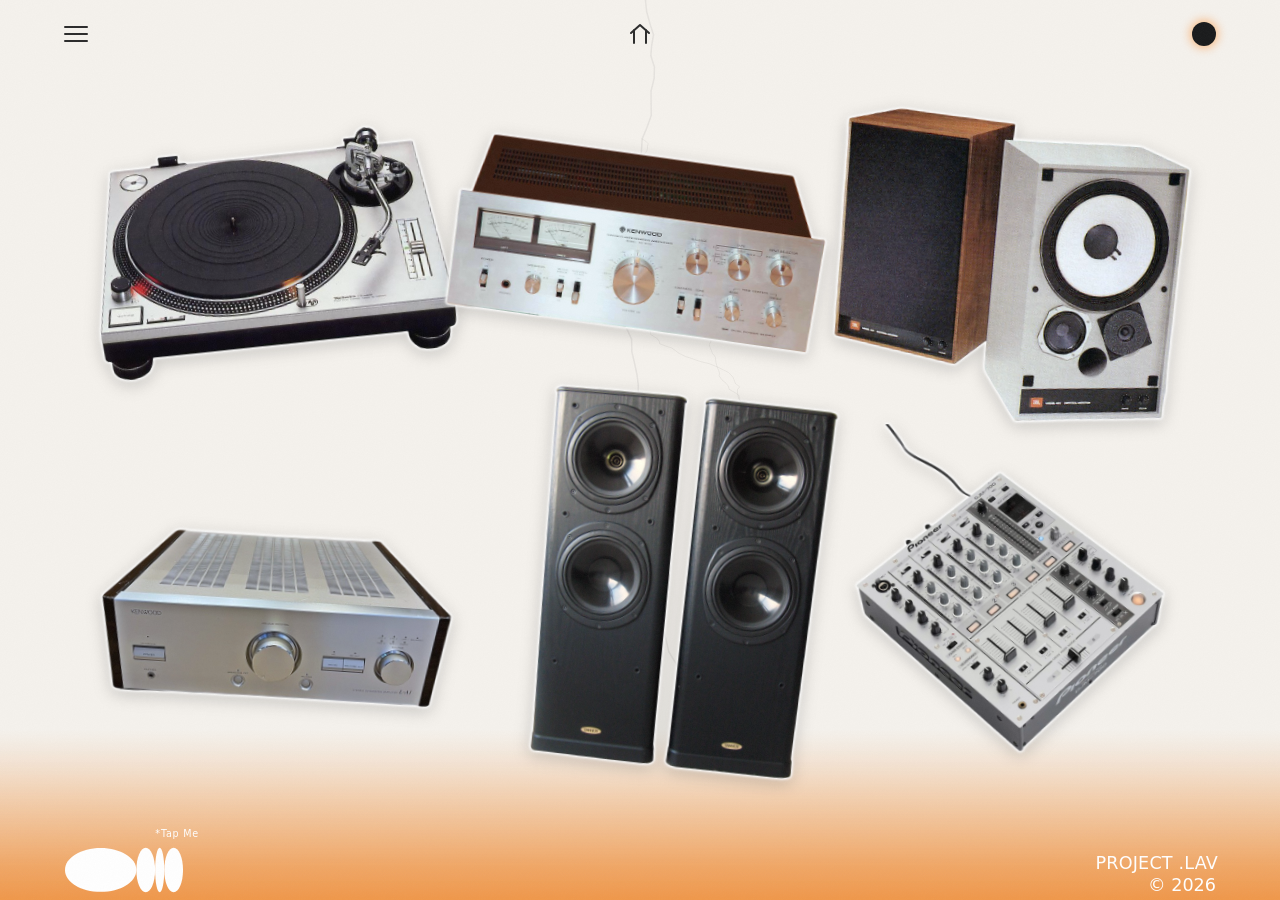
<file: vox.html>
<!DOCTYPE html>
<html lang="en">
<head>
  <meta charset="UTF-8">
  <meta name="viewport" content="width=device-width, initial-scale=1, viewport-fit=cover">
  <meta name="theme-color" content="#f7f4ef">
  <meta name="description" content="Vox — Roman Lav.">
  <link rel="icon" href="orange.jpg">
  <title>Vox · Lav</title>

  <!-- Apply the saved theme (or the system one) before the first paint, so there is no flash -->
  <script>
    (function () {
      var theme = null;
      try { theme = localStorage.getItem('theme'); } catch (e) {}
      if (theme !== 'light' && theme !== 'dark') {
        theme = window.matchMedia('(prefers-color-scheme: dark)').matches ? 'dark' : 'light';
      }
      document.documentElement.setAttribute('data-theme', theme);
      // No cross-page View Transitions (Firefox, older Safari): pages fade with CSS instead
      if (!('CSSViewTransitionRule' in window)) document.documentElement.classList.add('page-fade');
      if (theme === 'dark') document.querySelector('meta[name="theme-color"]').setAttribute('content', '#18191a');
    })();
  </script>

  <!-- Load the next page in advance when the pointer rests on its link (or a finger touches it),
       so the switch starts without waiting for the network -->
  <script type="speculationrules">
    { "prefetch": [{ "source": "document", "where": { "selector_matches": ".menu-links a, .home-link" }, "eagerness": "moderate" }] }
  </script>

  <link rel="stylesheet" href="style.css">
</head>
<body>

  <header class="header header--bare">
    <button class="theme-toggle" type="button" aria-label="Switch to dark theme"></button>
    <button class="menu-toggle" type="button" aria-label="Open menu" aria-expanded="false" aria-controls="site-menu">
      <span></span><span></span><span></span>
    </button>
    <a class="home-link" href="index.html" aria-label="Home">
      <svg viewBox="0 0 24 24" aria-hidden="true" focusable="false">
        <path d="M3 11 12 3l9 8" />
        <path d="M6 8.33V21M18 8.33V21" />
      </svg>
    </a>
  </header>

  <!-- Full-screen menu: slides in over the whole page (see script.js) -->
  <nav class="menu" id="site-menu" aria-label="Menu" inert>
    <ul class="menu-links">
      <li><a href="about.html">About</a></li>
      <li><a href="vox.html" aria-current="page">Vox</a></li>
      <li><a href="contacts.html">Contacts</a></li>
    </ul>
  </nav>

  <main class="main main--vox">
    <h1 class="visually-hidden">Vox</h1>

    <!-- Stickers: spread over the screen; drag one anywhere and it stays there, like an
         icon on a macOS desktop, throw it and it bounces off the others (script.js, which
         also remembers the spot). --x / --y: starting position from 0 (left / top edge)
         to 1 (right / bottom edge), --tilt: how crooked it's stuck on. -->
    <div class="stickers">
      <img class="sticker" src="stickers/sl-1200mk2.png" alt="Technics SL-1200MK2 turntable" data-id="sl-1200mk2" style="--x: .02; --y: .14; --tilt: -6deg" width="670" height="417" draggable="false" tabindex="0">
      <img class="sticker" src="stickers/jbl-4311a.png" alt="JBL 4311A speaker" data-id="jbl-4311a" style="--x: .98; --y: .12; --tilt: 5deg" width="613" height="500" draggable="false" tabindex="0">
      <img class="sticker" src="stickers/kenwood-ka-6100.png" alt="Kenwood KA-6100 amplifier" data-id="kenwood-ka-6100" style="--x: .5; --y: .1; --tilt: 8deg" width="880" height="529" draggable="false" tabindex="0">
      <img class="sticker" src="stickers/kenwood-l-a1.png" alt="Kenwood L-A1 and L-D1" data-id="kenwood-l-a1" style="--x: .02; --y: .92; --tilt: 4deg" width="800" height="800" draggable="false" tabindex="0">
      <img class="sticker" src="stickers/pioneer-djm-700.png" alt="Pioneer DJM-700 mixer" data-id="pioneer-djm-700" style="--x: .98; --y: .95; --tilt: -4deg" width="880" height="880" draggable="false" tabindex="0">
      <img class="sticker" src="stickers/tannoy-profile-637.png" alt="Tannoy Profile 637 speakers" data-id="tannoy-profile-637" style="--x: .55; --y: .9; --tilt: 6deg" width="806" height="880" draggable="false" tabindex="0">
    </div>
  </main>

  <footer class="footer">
    <a class="footer-animation" href="https://www.instagram.com/ugly.lav?rpxt=OGZma3gyYmdjb2tn&amp;utm_source=qr" target="_blank" rel="noopener" aria-label="Instagram: ugly.lav">
      <span class="tap-me" aria-hidden="true">*Tap Me</span>
      <!-- Loading.svg inlined, so it takes the text color of the page -->
      <svg class="footer-loader" fill="none" aria-hidden="true" focusable="false" viewBox="0 0 616 246" xmlns:xlink="http://www.w3.org/1999/xlink" xmlns="http://www.w3.org/2000/svg"><g><g transform="translate(192.5,123.2)"><animateTransform repeatCount="indefinite" type="translate" attributeName="transform" dur="8.004s" begin="0s" calcMode="spline" values="192.5 123.2; 213.03 123.2; 107.83 123.2; 109.08 123.2; 192.5 123.2; 192.5 123.2" keyTimes="0; 0.249875; 0.49975; 0.749625; 0.9995; 1" keySplines="0.71 0 0.06 1; 0.71 0 0.06 1; 0.71 0 0.06 1; 0.71 0 0.06 1; 0 0 1 1" fill="freeze" /><g transform="translate(-38.5,-89.83)"><animateTransform repeatCount="indefinite" type="translate" attributeName="transform" dur="8.004s" begin="0s" calcMode="spline" values="-38.5 -89.83; -151.43 -89.83; -38.5 -89.83; -38.5 -89.83; -38.5 -89.83; -38.5 -89.83" keyTimes="0; 0.249875; 0.49975; 0.749625; 0.9995; 1" keySplines="0.71 0 0.06 1; 0.71 0 0.06 1; 0.71 0 0.06 1; 0.71 0 0.06 1; 0 0 1 1" fill="freeze" /><path d="M38.5,179.67C59.76,179.67,77,139.44,77,89.83C77,40.22,59.76,0,38.5,0C17.24,0,0,40.22,0,89.83C0,139.44,17.24,179.67,38.5,179.67C38.5,179.67,38.5,179.67,38.5,179.67Z" fill="currentColor"><animate repeatCount="indefinite" attributeName="d" dur="8.004s" begin="0s" calcMode="spline" values="M38.5,179.67C59.76,179.67,77,139.44,77,89.83C77,40.22,59.76,0,38.5,0C17.24,0,0,40.22,0,89.83C0,139.44,17.24,179.67,38.5,179.67C38.5,179.67,38.5,179.67,38.5,179.67Z; M151.43,179.67C235.07,179.67,302.87,139.44,302.87,89.83C302.87,40.22,235.07,0,151.43,0C67.8,0,0,40.22,0,89.83C0,139.44,67.8,179.67,151.43,179.67C151.43,179.67,151.43,179.67,151.43,179.67Z; M38.5,179.67C59.76,179.67,77,139.44,77,89.83C77,40.22,59.76,0,38.5,0C17.24,0,0,40.22,0,89.83C0,139.44,17.24,179.67,38.5,179.67C38.5,179.67,38.5,179.67,38.5,179.67Z; M38.5,179.67C59.76,179.67,77,139.44,77,89.83C77,40.22,59.76,0,38.5,0C17.24,0,0,40.22,0,89.83C0,139.44,17.24,179.67,38.5,179.67C38.5,179.67,38.5,179.67,38.5,179.67Z; M38.5,179.67C59.76,179.67,77,139.44,77,89.83C77,40.22,59.76,0,38.5,0C17.24,0,0,40.22,0,89.83C0,139.44,17.24,179.67,38.5,179.67C38.5,179.67,38.5,179.67,38.5,179.67Z; M38.5,179.67C59.76,179.67,77,139.44,77,89.83C77,40.22,59.76,0,38.5,0C17.24,0,0,40.22,0,89.83C0,139.44,17.24,179.67,38.5,179.67C38.5,179.67,38.5,179.67,38.5,179.67Z" keyTimes="0; 0.249875; 0.49975; 0.749625; 0.9995; 1" keySplines="0.71 0 0.06 1; 0.71 0 0.06 1; 0.71 0 0.06 1; 0.71 0 0.06 1; 0 0 1 1" fill="freeze" /></path></g></g></g><g><g transform="translate(269.5,123.2)"><animateTransform repeatCount="indefinite" type="translate" attributeName="transform" dur="8.004s" begin="0s" calcMode="spline" values="269.5 123.2; 402.97 123.2; 165.58 123.2; 186.08 123.2; 269.5 123.2; 269.5 123.2" keyTimes="0; 0.249875; 0.49975; 0.749625; 0.9995; 1" keySplines="0.71 0 0.06 1; 0.71 0 0.06 1; 0.71 0 0.06 1; 0.71 0 0.06 1; 0 0 1 1" fill="freeze" /><g transform="translate(-38.5,-91.12)"><animateTransform repeatCount="indefinite" type="translate" attributeName="transform" dur="8.004s" begin="0s" calcMode="spline" values="-38.5 -91.12; -38.5 -91.12; -19.25 -91.12; -38.5 -91.12; -38.5 -91.12; -38.5 -91.12" keyTimes="0; 0.249875; 0.49975; 0.749625; 0.9995; 1" keySplines="0.71 0 0.06 1; 0.71 0 0.06 1; 0.71 0 0.06 1; 0.71 0 0.06 1; 0 0 1 1" fill="freeze" /><path d="M38.5,182.23C59.76,182.23,77,141.44,77,91.12C77,40.8,59.76,0,38.5,0C17.24,0,0,40.8,0,91.12C0,141.44,17.24,182.23,38.5,182.23C38.5,182.23,38.5,182.23,38.5,182.23Z" fill="currentColor"><animate repeatCount="indefinite" attributeName="d" dur="8.004s" begin="0s" calcMode="spline" values="M38.5,182.23C59.76,182.23,77,141.44,77,91.12C77,40.8,59.76,0,38.5,0C17.24,0,0,40.8,0,91.12C0,141.44,17.24,182.23,38.5,182.23C38.5,182.23,38.5,182.23,38.5,182.23Z; M38.5,182.23C59.76,182.23,77,141.44,77,91.12C77,40.8,59.76,0,38.5,0C17.24,0,0,40.8,0,91.12C0,141.44,17.24,182.23,38.5,182.23C38.5,182.23,38.5,182.23,38.5,182.23Z; M19.25,182.23C29.88,182.23,38.5,141.44,38.5,91.12C38.5,40.8,29.88,0,19.25,0C8.62,0,0,40.8,0,91.12C0,141.44,8.62,182.23,19.25,182.23C19.25,182.23,19.25,182.23,19.25,182.23Z; M38.5,182.23C59.76,182.23,77,141.44,77,91.12C77,40.8,59.76,0,38.5,0C17.24,0,0,40.8,0,91.12C0,141.44,17.24,182.23,38.5,182.23C38.5,182.23,38.5,182.23,38.5,182.23Z; M38.5,182.23C59.76,182.23,77,141.44,77,91.12C77,40.8,59.76,0,38.5,0C17.24,0,0,40.8,0,91.12C0,141.44,17.24,182.23,38.5,182.23C38.5,182.23,38.5,182.23,38.5,182.23Z; M38.5,182.23C59.76,182.23,77,141.44,77,91.12C77,40.8,59.76,0,38.5,0C17.24,0,0,40.8,0,91.12C0,141.44,17.24,182.23,38.5,182.23C38.5,182.23,38.5,182.23,38.5,182.23Z" keyTimes="0; 0.249875; 0.49975; 0.749625; 0.9995; 1" keySplines="0.71 0 0.06 1; 0.71 0 0.06 1; 0.71 0 0.06 1; 0.71 0 0.06 1; 0 0 1 1" fill="freeze" /></path></g></g></g><g><g transform="translate(346.5,123.2)"><animateTransform repeatCount="indefinite" type="translate" attributeName="transform" dur="8.004s" begin="0s" calcMode="spline" values="346.5 123.2; 459.43 123.2; 325.99 123.2; 243.83 123.2; 346.5 123.2; 346.5 123.2" keyTimes="0; 0.249875; 0.49975; 0.749625; 0.9995; 1" keySplines="0.71 0 0.06 1; 0.71 0 0.06 1; 0.71 0 0.06 1; 0.71 0 0.06 1; 0 0 1 1" fill="freeze" /><g transform="translate(-38.5,-91.12)"><animateTransform repeatCount="indefinite" type="translate" attributeName="transform" dur="8.004s" begin="0s" calcMode="spline" values="-38.5 -91.12; -17.97 -91.12; -141.17 -91.12; -19.25 -91.12; -38.5 -91.12; -38.5 -91.12" keyTimes="0; 0.249875; 0.49975; 0.749625; 0.9995; 1" keySplines="0.71 0 0.06 1; 0.71 0 0.06 1; 0.71 0 0.06 1; 0.71 0 0.06 1; 0 0 1 1" fill="freeze" /><path d="M38.5,182.23C59.76,182.23,77,141.44,77,91.12C77,40.8,59.76,0,38.5,0C17.24,0,0,40.8,0,91.12C0,141.44,17.24,182.23,38.5,182.23C38.5,182.23,38.5,182.23,38.5,182.23Z" fill="currentColor"><animate repeatCount="indefinite" attributeName="d" dur="8.004s" begin="0s" calcMode="spline" values="M38.5,182.23C59.76,182.23,77,141.44,77,91.12C77,40.8,59.76,0,38.5,0C17.24,0,0,40.8,0,91.12C0,141.44,17.24,182.23,38.5,182.23C38.5,182.23,38.5,182.23,38.5,182.23Z; M17.97,182.23C27.89,182.23,35.93,141.44,35.93,91.12C35.93,40.8,27.89,0,17.97,0C8.05,0,0,40.8,0,91.12C0,141.44,8.05,182.23,17.97,182.23C17.97,182.23,17.97,182.23,17.97,182.23Z; M141.17,182.23C219.13,182.23,282.33,141.44,282.33,91.12C282.33,40.8,219.13,0,141.17,0C63.21,0,0,40.8,0,91.12C0,141.44,63.21,182.23,141.17,182.23C141.17,182.23,141.17,182.23,141.17,182.23Z; M19.25,182.23C29.88,182.23,38.5,141.44,38.5,91.12C38.5,40.8,29.88,0,19.25,0C8.62,0,0,40.8,0,91.12C0,141.44,8.62,182.23,19.25,182.23C19.25,182.23,19.25,182.23,19.25,182.23Z; M38.5,182.23C59.76,182.23,77,141.44,77,91.12C77,40.8,59.76,0,38.5,0C17.24,0,0,40.8,0,91.12C0,141.44,17.24,182.23,38.5,182.23C38.5,182.23,38.5,182.23,38.5,182.23Z; M38.5,182.23C59.76,182.23,77,141.44,77,91.12C77,40.8,59.76,0,38.5,0C17.24,0,0,40.8,0,91.12C0,141.44,17.24,182.23,38.5,182.23C38.5,182.23,38.5,182.23,38.5,182.23Z" keyTimes="0; 0.249875; 0.49975; 0.749625; 0.9995; 1" keySplines="0.71 0 0.06 1; 0.71 0 0.06 1; 0.71 0 0.06 1; 0.71 0 0.06 1; 0 0 1 1" fill="freeze" /></path></g></g></g><g><g transform="translate(423.5,123.2)"><animateTransform repeatCount="indefinite" type="translate" attributeName="transform" dur="8.004s" begin="0s" calcMode="spline" values="423.5 123.2; 515.9 123.2; 506.92 123.2; 404.25 123.2; 423.5 123.2; 423.5 123.2" keyTimes="0; 0.249875; 0.49975; 0.749625; 0.9995; 1" keySplines="0.71 0 0.06 1; 0.71 0 0.06 1; 0.71 0 0.06 1; 0.71 0 0.06 1; 0 0 1 1" fill="freeze" /><g transform="translate(-38.5,-91.12)"><animateTransform repeatCount="indefinite" type="translate" attributeName="transform" dur="8.004s" begin="0s" calcMode="spline" values="-38.5 -91.12; -38.5 -91.12; -39.76 -90.63; -141.17 -91.12; -38.5 -91.12; -38.5 -91.12" keyTimes="0; 0.249875; 0.49975; 0.749625; 0.9995; 1" keySplines="0.71 0 0.06 1; 0.71 0 0.06 1; 0.71 0 0.06 1; 0.71 0 0.06 1; 0 0 1 1" fill="freeze" /><path d="M38.5,182.23C59.76,182.23,77,141.44,77,91.12C77,40.8,59.76,0,38.5,0C17.24,0,0,40.8,0,91.12C0,141.44,17.24,182.23,38.5,182.23C38.5,182.23,38.5,182.23,38.5,182.23Z" fill="currentColor"><animate repeatCount="indefinite" attributeName="d" dur="8.004s" begin="0s" calcMode="spline" values="M38.5,182.23C59.76,182.23,77,141.44,77,91.12C77,40.8,59.76,0,38.5,0C17.24,0,0,40.8,0,91.12C0,141.44,17.24,182.23,38.5,182.23C38.5,182.23,38.5,182.23,38.5,182.23Z; M38.5,182.23C59.76,182.23,77,141.44,77,91.12C77,40.8,59.76,0,38.5,0C17.24,0,0,40.8,0,91.12C0,141.44,17.24,182.23,38.5,182.23C38.5,182.23,38.5,182.23,38.5,182.23Z; M39.76,181.26C61.72,181.26,79.52,140.68,79.52,90.63C79.52,40.58,61.72,0,39.76,0C17.8,0,0,40.58,0,90.63C0,140.68,17.8,181.26,39.76,181.26C39.76,181.26,39.76,181.26,39.76,181.26Z; M141.17,182.23C219.13,182.23,282.33,141.44,282.33,91.12C282.33,40.8,219.13,0,141.17,0C63.21,0,0,40.8,0,91.12C0,141.44,63.21,182.23,141.17,182.23C141.17,182.23,141.17,182.23,141.17,182.23Z; M38.5,182.23C59.76,182.23,77,141.44,77,91.12C77,40.8,59.76,0,38.5,0C17.24,0,0,40.8,0,91.12C0,141.44,17.24,182.23,38.5,182.23C38.5,182.23,38.5,182.23,38.5,182.23Z; M38.5,182.23C59.76,182.23,77,141.44,77,91.12C77,40.8,59.76,0,38.5,0C17.24,0,0,40.8,0,91.12C0,141.44,17.24,182.23,38.5,182.23C38.5,182.23,38.5,182.23,38.5,182.23Z" keyTimes="0; 0.249875; 0.49975; 0.749625; 0.9995; 1" keySplines="0.71 0 0.06 1; 0.71 0 0.06 1; 0.71 0 0.06 1; 0.71 0 0.06 1; 0 0 1 1" fill="freeze" /></path></g></g></g></svg>
    </a>

    <div class="footer-credits">
      <p class="footer-project">PROJECT .LAV</p>
      <p>&copy; 2026</p>
    </div>
  </footer>

  <script src="script.js"></script>
  <script src="fx.js"></script>
  <script src="game.js"></script>
</body>
</html>
</file>
<file: style.css>
/* ==========================================================================
   1. Theme colors
   Light values on :root, dark values on [data-theme="dark"].
   Every color used on the page comes from here.
   ========================================================================== */

:root {
  color-scheme: light;

  --bg: #f7f4ef;
  --ink: #2a2a2a;
  --muted: #7d7a76;

  --name-shadow: rgba(255, 140, 0, .85);   /* thin orange line under the name */
  /* The site's orange: footer glow, menu panel and the overscroll background all use it.
     Slightly softened: hsl(28, 86%, 53%), was the pure 255, 120, 0 */
  --glow-rgb: 238, 128, 32;

  --icon-color: rgba(42, 42, 42, .7);      /* play / pause icon */
  --icon-halo: rgba(255, 255, 255, .5);
  --progress-track: rgba(42, 42, 42, .15);
  --progress-fill: rgba(42, 42, 42, .8);

  --footer-text: #fff;                     /* footer + menu text: always white, in both themes */

  --selection: #7c7a78;                    /* selected text background: --bg 50% darker */

  --toggle-bg: #18191a;                    /* theme button shows the opposite theme */
  --toggle-glow: rgba(255, 120, 0, .45);

  --storm-rgb: 42, 42, 42;                 /* background lightning: dark grey on light */
  --storm-alpha: .16;
  --grain-opacity: .05;

}

[data-theme="dark"] {
  color-scheme: dark;

  --glow-rgb: 185, 94, 14;                 /* dimmer orange on the dark background: hsl(28, 86%, 39%), was 190, 88, 0 */

  --bg: #18191a;                           /* asphalt grey */
  --ink: #ece8e2;
  --muted: #9a958f;

  --icon-color: rgba(236, 232, 226, .75);
  --icon-halo: rgba(24, 25, 26, .55);
  --progress-track: rgba(255, 255, 255, .2);
  --progress-fill: rgba(255, 255, 255, .85);

  --toggle-bg: #f7f4ef;

  --selection: #747576;                    /* selected text background: --bg mixed 40% with white */

  --storm-rgb: 170, 173, 178;              /* background lightning: light grey on dark */
  --storm-alpha: .2;
  --grain-opacity: .07;

  --toggle-glow: rgba(255, 120, 0, .55);
}


/* ==========================================================================
   2. Layout variables
   ========================================================================== */

:root {
  --gutter: clamp(16px, 5vw, 64px);
  --pad-l: max(var(--gutter), env(safe-area-inset-left, 0px));
  --pad-r: max(var(--gutter), env(safe-area-inset-right, 0px));

  --space: clamp(12px, 2.5vh, 32px);

  /* Header buttons (menu, home icon, theme toggle): size and top edge. The top lines up
     with the "ROMAN LAV" capitals; --btn-drop lowers them (Contacts only, see section 6) */
  --btn-size: 1.5rem;
  --btn-drop: 0rem;
  --btn-top: calc(var(--header-pad-top) + var(--name-size) * var(--name-cap-top) + var(--btn-drop));

  /* One text size for header and main (everything except h1) */
  --text: 1.1rem;

  /* Orange glow: starts at the very bottom, rises through the footer
     and fades out inside main, --glow-clear px before the album text */
  --glow-into-main: 45px;
  --glow-clear: 40px;

  --name-size: clamp(2.5rem, 12vw, 9.5rem);
  --header-pad-top: clamp(4px, 0.75vh, 8px);
  /* Distance from the top of the h1 box to the top of its capital letters,
     as a fraction of --name-size. Fallback value; script.js measures the real one. */
  --name-cap-top: 0.15;
  --footer-h: clamp(100px, 14vh, 150px);
  --main-pad: calc(var(--glow-into-main) + var(--glow-clear));
  /* Moves the heading + carousel down: added on top of main, taken from its bottom,
     so the page height stays the same and the album text ends just above the glow */
  --main-shift: 24px;

  /* Lines reserved for the album title + artist (landscape phones allow up to 4) */
  --album-text-lines: 2;

  /* Height of everything except the album cover:
     name + intro + h2 + album text + main padding + footer (+ small safety margin).
     Used to shrink the covers on short screens so the whole page fits one screen. */
  --chrome-h: calc(
    var(--name-size)
    + var(--text) * 1.5 * (2 + var(--album-text-lines))
    + 12px + 6px + 14px + 12px
    + var(--main-pad)
    + var(--footer-h)
    + 8px
  );

  /* Album size: grows with the screen width, capped by the screen height */
  --album-min: 140px;
  --album-base: 240px;
  --album-raw: min(var(--album-base), max(var(--album-min), calc(100dvh - var(--chrome-h))));
  --album-w: var(--album-raw);
  --gap: 24px;
}

/* Whole-pixel album width keeps covers crisp and makes one album list
   exactly N whole pixels wide, so the endless loop lines up perfectly. */
@supports (width: round(down, 10.5px, 1px)) {
  :root {
    --album-w: round(down, var(--album-raw), 1px);
  }
}

@media (min-width: 600px) {
  :root {
    --album-base: 285px;
    --gap: 28px;
  }
}

@media (min-width: 900px) {
  :root {
    --album-base: 330px;
    --gap: 32px;
  }
}

@media (min-width: 1200px) {
  :root {
    --album-base: 370px;
  }
}

@media (max-width: 600px) {
  :root {
    --glow-into-main: 36px;
    --glow-clear: 32px;
    --main-shift: 20px;
  }
}


/* ==========================================================================
   3. Reset and base
   ========================================================================== */

* {
  box-sizing: border-box;
}

/* Text selection: instead of the browser's blue, a grey made from the page background
   (light theme: 50% darker, dark theme: 40% lighter) */
::selection {
  background-color: var(--selection);
}

/* Overscroll (pulling the page past its top or bottom, e.g. iOS Safari's bounce):
   the background behind the page is orange, the same color the footer gradient ends
   with at the bottom edge (--glow-rgb at 80% over the page background). The body
   paints the theme background, so the orange only shows when the page is pulled. */
html {
  -webkit-text-size-adjust: 100%;
  background-color: rgb(var(--glow-rgb));
  touch-action: manipulation;   /* no double-tap zoom on phones; pinch zoom still works */
}

@supports (color: color-mix(in srgb, red, blue)) {
  html {
    background-color: color-mix(in srgb, rgb(var(--glow-rgb)) 80%, var(--bg));
  }

  /* Phones: split in half like a flag. Pulled down from the top, the page shows the
     theme background (white or black), so nothing stands out; pulled up from the
     bottom, the footer's orange. The image is much taller than the page and centered
     on it, so both halves reach far past its top and bottom edges. */
  @media (max-width: 600px) {
    html {
      background-image: linear-gradient(
        to bottom,
        var(--bg) 50%,
        color-mix(in srgb, rgb(var(--glow-rgb)) 80%, var(--bg)) 50%
      );
      background-repeat: no-repeat;
      background-position: center;
      background-size: 100% 1000vh;
    }
  }
}

body {
  min-height: 100vh;
  min-height: 100dvh;
  margin: 0;

  display: flex;
  flex-direction: column;

  font-family: system-ui, Arial, sans-serif;
  line-height: 1.5;

  background-color: var(--bg);
  color: var(--ink);
  /* own stacking layer: the background canvases (z-index: -1) stay above the body's
     background now that the html element has its own (orange) background */
  isolation: isolate;
}

ul {
  list-style: none;
  padding: 0;
  margin: 0;
}

a {
  color: inherit;
  text-decoration: none;
}

img {
  display: block;
  max-width: 100%;
  height: auto;
}

a:focus-visible,
.edge:focus-visible {
  outline: 2px solid var(--ink);
  outline-offset: -2px;
}


/* ==========================================================================
   4. Header
   ========================================================================== */

.header {
  position: relative;
  flex-shrink: 0;

  padding: var(--header-pad-top) var(--pad-r) 0 var(--pad-l);

  text-align: center;
}

.name {
  margin: 0;

  font-size: var(--name-size);
  font-weight: 150;
  line-height: 1;
  word-spacing: 0.09em;
  letter-spacing: -0.004em;

  text-shadow: 0 1px 0 var(--name-shadow);
}

.intro {
  margin: clamp(6px, 1vh, 12px) 0 0;

  font-size: var(--text);
  color: var(--muted);
}

/* Inner pages: header without the name and intro, but just as tall,
   so the buttons and the menu line sit exactly where they do on the home page */
.header--bare {
  min-height: calc(var(--header-pad-top) + var(--name-size) + clamp(6px, 1vh, 12px) + var(--text) * 1.5);
}

/* Read by screen readers, not shown */
.visually-hidden {
  position: absolute;
  width: 1px;
  height: 1px;
  margin: -1px;
  padding: 0;
  overflow: hidden;
  clip: rect(0 0 0 0);
  white-space: nowrap;
  border: 0;
}


/* ==========================================================================
   5. Theme toggle (top right corner of the header)
   ========================================================================== */

.theme-toggle {
  position: absolute;
  /* top edge of the button = top edge of the "ROMAN LAV" capitals */
  top: var(--btn-top);
  right: var(--pad-r);

  width: var(--btn-size);
  height: var(--btn-size);
  padding: 0;
  border: 0;
  border-radius: 50%;

  background: var(--toggle-bg);
  box-shadow: 0 0 10px 2px var(--toggle-glow);
  cursor: pointer;
  appearance: none;
  -webkit-tap-highlight-color: transparent;

  transition: box-shadow .2s ease, transform .2s ease;
}

/* Bigger invisible hit area for fingers */
.theme-toggle::before {
  content: "";
  position: absolute;
  inset: -10px;
  border-radius: 50%;
}

.theme-toggle:hover {
  box-shadow: 0 0 14px 4px var(--toggle-glow);
}

.theme-toggle:active {
  transform: scale(.92);
}

.theme-toggle:focus-visible {
  outline: 2px solid var(--ink);
  outline-offset: 4px;
}


/* ==========================================================================
   5b. Menu (button in the top left corner + full-screen overlay)
   ========================================================================== */

/* Same size and same top as the theme toggle, mirrored to the left */
.menu-toggle {
  position: absolute;
  top: var(--btn-top);
  left: var(--pad-l);
  z-index: 20;   /* stays above the overlay so it can close it */

  width: var(--btn-size);
  height: var(--btn-size);
  padding: 0;
  border: 0;
  border-radius: 0;

  display: block;
  opacity: 1;

  background: none;
  color: var(--ink);
  cursor: pointer;
  -webkit-appearance: none;
  appearance: none;
  -webkit-tap-highlight-color: transparent;
}

.menu-toggle::before {
  content: "";
  position: absolute;
  inset: -10px;
}

/* The three bars are placed absolutely (at 4, 11 and 18 of 24), not laid out with flexbox:
   iOS Safari doesn't always lay out flex children inside a <button>, and the bars vanished */
.menu-toggle span {
  position: absolute;
  left: 0;
  width: 100%;
  height: calc(var(--btn-size) / 12);   /* 2px at the default 24px */
  border-radius: 1px;
  background: currentColor;
  transition: transform .3s ease, opacity .2s ease;
}

.menu-toggle span:nth-child(1) { top: calc(var(--btn-size) * 4 / 24); }
.menu-toggle span:nth-child(2) { top: calc(var(--btn-size) * 11 / 24); }
.menu-toggle span:nth-child(3) { top: calc(var(--btn-size) * 18 / 24); }

.menu-toggle:focus-visible {
  outline: 2px solid currentColor;
  outline-offset: 4px;
}

/* Open: the three bars turn into a cross */
.menu-open .menu-toggle {
  position: fixed;
  color: var(--footer-text);
}

/* Home icon (inner pages only): centered between the menu button and the theme toggle,
   same size, top and color as the menu button. While the menu is open it slides over
   next to the cross (see below), because the menu links take the middle. */
.home-link {
  /* Where it sits while the menu is open: in line with the start of the About text
     (menu button's left edge + the text inset, the same clamp() as in script.js),
     but never closer than 10px to the cross (--btn-size wide) */
  --home-open-left: calc(var(--pad-l) + max(var(--btn-size) + 10px, clamp(16px, 3vw, 48px)));

  position: absolute;
  top: calc(var(--btn-top) + (var(--btn-size) - var(--home-size, var(--btn-size))) / 2);
  left: 50%;
  transform: translateX(-50%);
  z-index: 20;   /* above the open menu, like the cross and the theme toggle */

  display: block;
  width: var(--home-size, var(--btn-size));
  height: var(--home-size, var(--btn-size));

  color: var(--ink);
  -webkit-tap-highlight-color: transparent;
  transition:
    left .32s cubic-bezier(.4, 0, .2, 1),        /* a bit quicker than the menu (.45s) */
    transform .32s cubic-bezier(.4, 0, .2, 1),
    color .3s ease,
    filter .2s ease;
}

.home-link::before {
  content: "";
  position: absolute;
  inset: -10px;
}

.home-link svg {
  display: block;
  width: 100%;
  height: 100%;
  fill: none;
  stroke: currentColor;
  stroke-width: 2;
  stroke-linecap: round;
  stroke-linejoin: round;
}

.home-link:hover {
  filter: drop-shadow(0 0 6px rgba(var(--glow-rgb), .9));
}

.home-link:focus-visible {
  outline: 2px solid currentColor;
  outline-offset: 4px;
}

/* Menu open: slides over to the cross, same line as the cross and the menu links,
   white like the cross. Fixed, like the cross, so it stays put over the menu. */
.menu-open .home-link {
  position: fixed;
  left: var(--home-open-left);
  transform: none;
  color: var(--footer-text);
}

/* On pages with the home icon the menu links keep clear of it (same room on the right,
   so they stay centered) */
.header--bare ~ .menu .menu-links {
  left: calc(var(--pad-l) + max(var(--btn-size) + 10px, clamp(16px, 3vw, 48px)) + var(--btn-size) + 16px);
  right: calc(var(--pad-r) + max(var(--btn-size) + 10px, clamp(16px, 3vw, 48px)) + var(--btn-size) + 16px);
}

@media (prefers-reduced-motion: reduce) {
  .home-link {
    transition: none;
  }
}

.menu-open .menu-toggle span:nth-child(1) { transform: translateY(calc(var(--btn-size) * 7 / 24)) rotate(45deg); }
.menu-open .menu-toggle span:nth-child(2) { opacity: 0; }
.menu-open .menu-toggle span:nth-child(3) { transform: translateY(calc(var(--btn-size) * -7 / 24)) rotate(-45deg); }

/* Panel drops down from the top: one monotone orange glow, strongest at the outer
   (top) edge and ending right under "A small step to know me better."
   (--menu-h = bottom of the header, set by script.js). The name and intro hide
   while it is open. Menu button (left) and theme toggle (right) stay on top. */
.menu {
  --menu-gap: 0px;   /* flush with the bottom of the intro line */

  position: fixed;
  top: 0;
  left: 0;
  right: 0;
  z-index: 10;

  height: calc(var(--menu-h, 30vh) - var(--menu-gap));

  color: var(--footer-text);
  background: linear-gradient(
    to bottom,
    rgba(var(--glow-rgb), .80) 0%,
    rgba(var(--glow-rgb), .66) 20%,
    rgba(var(--glow-rgb), .48) 40%,
    rgba(var(--glow-rgb), .30) 60%,
    rgba(var(--glow-rgb), .14) 78%,
    rgba(var(--glow-rgb), .04) 92%,
    rgba(var(--glow-rgb), 0) 100%
  );

  transform: translateY(-100%);
  visibility: hidden;
  transition: transform .45s cubic-bezier(.4, 0, .2, 1), visibility 0s linear .45s;
}

.menu-open .menu {
  transform: none;
  visibility: visible;
  transition: transform .45s cubic-bezier(.4, 0, .2, 1), visibility 0s;
}

/* Phones: the panel drops 10px further down */
@media (max-width: 600px) {
  .menu {
    --menu-gap: -10px;
  }
}

/* Name and intro step aside while the menu is open */
.name,
.intro {
  transition: opacity .3s ease;
}

.menu-open .name,
.menu-open .intro {
  opacity: 0;
}

/* Theme toggle works the same whether the menu is open or closed */
.theme-toggle {
  z-index: 20;
}

/* Links sit on one line with the menu button and the theme toggle:
   their vertical center = the buttons' center (top of the capitals + 12px) */
.menu-links {
  position: absolute;
  top: calc(var(--btn-top) + var(--btn-size) / 2);
  left: calc(var(--pad-l) + 48px);
  right: calc(var(--pad-r) + 48px);
  transform: translateY(-50%);

  display: flex;
  justify-content: center;
  align-items: center;
  gap: clamp(16px, 6vw, 80px);
  margin: 0;
  padding: 0;
  list-style: none;
  white-space: nowrap;
}

.menu-links li + li {
  margin-top: 0;
}

.menu-links a {
  display: inline-block;

  font-size: clamp(1rem, 3.5vw, 2.5rem);
  font-weight: 200;
  line-height: 1.1;
  letter-spacing: 0.04em;
  color: inherit;
  text-decoration: none;
  transition: text-shadow .2s ease;
}

.menu-links a:hover,
.menu-links a:focus-visible {
  text-shadow: 0 0 12px rgba(var(--glow-rgb), .9);
  outline: none;
}

@media (prefers-reduced-motion: reduce) {
  .menu,
  .menu-open .menu,
  .menu-toggle span {
    transition: none;
  }
}

/* No page scrolling behind the open menu */
.menu-open,
.menu-open body {
  overflow: hidden;
}


/* ==========================================================================
   5c. Phones: header buttons
   Theme toggle on the left, menu button on the right, both as tall as the
   "ROMAN LAV" capitals (--name-cap-h is measured by script.js). The home icon on
   the inner pages keeps its small size and slides next to the cross on the right.
   ========================================================================== */

@media (max-width: 600px) {
  :root,
  html.page-contacts {
    --btn-size: calc(var(--name-size) * var(--name-cap-h, .7));
    --home-size: 1.5rem;
  }

  .theme-toggle {
    right: auto;
    left: var(--pad-l);
  }

  .menu-toggle {
    left: auto;
    right: var(--pad-r);
  }

  .home-link {
    --home-open-left: calc(100% - var(--pad-r) - max(var(--btn-size) + 10px, clamp(16px, 3vw, 48px)) - var(--home-size));
  }

  .header--bare ~ .menu .menu-links {
    left: calc(var(--pad-l) + max(var(--btn-size) + 10px, clamp(16px, 3vw, 48px)) + var(--home-size) + 10px);
    right: calc(var(--pad-r) + max(var(--btn-size) + 10px, clamp(16px, 3vw, 48px)) + var(--home-size) + 10px);
    gap: clamp(12px, 4vw, 24px);   /* the three links fit between the home icon and the theme toggle */
  }
}


/* ==========================================================================
   5d. Phones: controls at the bottom, credits at the top
   Phones = up to 600px wide (upright), or sideways with a touch screen and at most
   500px of height. Tablets (wider, or taller when sideways) and computers keep the
   desktop layout: buttons in the header, credits in the footer.
   Made for the thumb: the theme toggle (left), the home icon (middle, inner
   pages) and the menu button (right) sit at the bottom, on the footer glow. The
   menu rises from the bottom. "*Tap Me" with its animation and "PROJECT .LAV /
   (c) 2026" move up to the top. Same media query as in script.js (SWAP).
   ========================================================================== */

@media (max-width: 600px), (orientation: landscape) and (max-height: 500px) and (pointer: coarse) {
  :root {
    /* bottom row: distance of the buttons from the bottom edge */
    --btn-bottom: calc(env(safe-area-inset-bottom, 0px) + clamp(16px, 3.5vh, 32px));
    /* top row: where the credits start, and how tall the band is
       ("*Tap Me" + the animation, 0.4 of its width tall) */
    --tap-w: clamp(100px, 14vw, 150px);
    --top-row: calc(env(safe-area-inset-top, 0px) + clamp(10px, 2vh, 18px));
    --top-band: calc(var(--top-row) + var(--tap-w) * 0.4 + 12px);
  }

  /* Bottom row */
  .theme-toggle,
  .menu-toggle,
  .home-link {
    position: fixed;
    top: auto;
  }

  .theme-toggle {
    right: auto;
    left: var(--pad-l);
    bottom: var(--btn-bottom);
  }

  .menu-toggle {
    left: auto;
    right: var(--pad-r);
    bottom: var(--btn-bottom);
  }

  .home-link {
    bottom: calc(var(--btn-bottom) + (var(--btn-size) - var(--home-size, var(--btn-size))) / 2);
  }

  /* The menu links take the bottom row while the menu is open: the home icon steps
     aside (it's back as soon as the menu closes) */
  .menu-open .home-link {
    position: fixed;
    left: 50%;
    transform: translateX(-50%);
    opacity: 0;
    visibility: hidden;
    transition: opacity .2s ease, visibility 0s linear .2s;
  }

  /* Menu: rises from the bottom, strongest orange at the bottom edge; the links sit on
     the button row, between the theme toggle and the menu button (script.js sets
     --menu-h from the row's top) */
  .menu {
    top: auto;
    bottom: 0;
    height: var(--menu-h, 30vh);
    background: linear-gradient(
      to top,
      rgba(var(--glow-rgb), .80) 0%,
      rgba(var(--glow-rgb), .66) 20%,
      rgba(var(--glow-rgb), .48) 40%,
      rgba(var(--glow-rgb), .30) 60%,
      rgba(var(--glow-rgb), .14) 78%,
      rgba(var(--glow-rgb), .04) 92%,
      rgba(var(--glow-rgb), 0) 100%
    );
    transform: translateY(100%);
  }

  .menu-links,
  .header--bare ~ .menu .menu-links {
    top: auto;
    bottom: calc(var(--btn-bottom) + var(--btn-size) / 2);
    left: calc(var(--pad-l) + var(--btn-size) + 12px);
    right: calc(var(--pad-r) + var(--btn-size) + 12px);
    transform: translateY(50%);
    gap: clamp(10px, 3.5vw, 40px);
  }

  /* a little bigger and a little bolder than on computers */
  .menu-links a {
    font-size: clamp(1.05rem, 4.6vw, 2.5rem);
    font-weight: 300;
  }

  /* The name stays: the menu is at the other end of the screen now */
  .menu-open .name,
  .menu-open .intro {
    opacity: 1;
  }

  /* Top row: the credits, in the text color (the orange glow stays at the bottom).
     "html" in front: the footer rules further down this file would win otherwise */
  html .footer-animation,
  html .footer-credits {
    position: fixed;
    top: var(--top-row);
    bottom: auto;
    z-index: 20;
    color: var(--ink);
  }

  html .footer-credits {
    right: var(--pad-r);
  }

  /* Inner pages: the header only holds the top row now */
  .header--bare {
    min-height: calc(var(--top-band) + clamp(8px, 2vh, 16px));
  }

  /* The footer is the button row's backdrop: tall enough for it */
  html .footer {
    min-height: max(var(--footer-h), var(--btn-bottom) + var(--btn-size) + 2rem);
  }
}


/* ==========================================================================
   6. Main
   ========================================================================== */

.main {
  flex: 1 0 auto;

  display: flex;
  flex-direction: column;
  justify-content: center;

  padding:
    calc(var(--space) + var(--main-shift))
    0
    calc(var(--main-pad) - var(--space) - var(--main-shift));
}

.albums-heading {
  margin: 0 var(--pad-r) clamp(10px, 1.5vh, 16px) var(--pad-l);

  font-size: var(--text);
  font-weight: 500;
}

/* About: the text fills the free rectangle between the menu button and the theme
   toggle (top corners) and the footer animation and "PROJECT .LAV / © 2026"
   (bottom corners), with an even inset inside it. script.js measures that rectangle,
   picks the largest font size that still fits and centers the block in it (.is-fitted).
   Until then (or without JS) it is simply a centered paragraph. */
.main--about {
  position: relative;
}

.about-text {
  margin: 0 var(--pad-r) 0 var(--pad-l);

  font-size: clamp(1.25rem, 3.2vw, 2.5rem);
  font-weight: 150;
  /* Lines stretch edge to edge (justify), every one of them, including the line
     right before "waves of music." Wider gaps between words: word-spacing on top
     of the plain space. The gap between lines — bottom of g/y/p to the top of the
     capitals below — equals that base word gap (script.js measures the font and
     sets the line-height; 1.3 is the fallback). */
  line-height: 1.3;
  letter-spacing: 0;
  word-spacing: 0.14em;
  text-align: justify;
  text-align-last: justify;
  overflow-wrap: normal;
  hyphens: manual;
  color: var(--ink);
}

/* The closing words: alone on the last line, centered, a little heavier */
.about-text-end {
  display: block;
  font-weight: 350;
  text-align: center;
  text-align-last: center;
}

/* Phones: whole words only (no hyphenation), "waves of music." a little heavier */
@media (max-width: 600px) {
  .about-text {
    /* no words split across lines on phones; script.js picks a size that fits whole words */
    -webkit-hyphens: manual;
    hyphens: manual;
  }

  .about-text-end {
    -webkit-hyphens: manual;
    hyphens: manual;
    font-weight: 500;   /* small on a phone: a bit heavier, so it reads clearly */
  }

  /* Phones: a lower, shorter footer, and its glow barely rises above it, so the orange
     never runs under the last lines (script.js ends the text above the footer) */
  .main--about ~ .footer {
    --glow-into-main: 10px;
    min-height: 72px;
    padding-top: 10px;
  }
}

/* script.js, while measuring how full the line before "waves of music." is */
.about-text.is-measuring {
  text-align-last: left;
}

.about-text.is-fitted {
  position: absolute;
  margin: 0;
}

/* Contacts: name + links on the left, photo on the right; stacked on narrow screens
   (photo first). The photo has a soft glow in the text color, so it is the opposite of
   the theme (dark glow on light, light glow on dark) and switches with the theme.
   The content sits low, just above the footer glow; the footer itself doesn't move.
   The photo's size follows the screen height, so the page fits one screen. */

/* Contacts only: the header buttons are a little lower, and on computers a little bigger
   (phones size them by the "ROMAN LAV" capitals, section 5c) */
html.page-contacts {
  --btn-drop: clamp(.375rem, 1.2vh, .875rem);
}

@media (min-width: 601px) {
  html.page-contacts {
    --btn-size: 1.75rem;
  }
}

.main--contacts {
  justify-content: flex-end;

  /* height of the bare header (same sum as .header--bare in section 4) */
  --header-h: calc(var(--header-pad-top) + var(--name-size) + clamp(6px, 1vh, 12px) + var(--text) * 1.5);
  /* the highest the content may start: a gap under the buttons. The bare header is much
     taller than its buttons (it keeps the home page's layout), so main reaches into it */
  --content-top: calc(var(--btn-top) + var(--btn-size) + clamp(1.25rem, 4vh, 3rem));
  margin-top: calc(var(--content-top) - var(--header-h));
  padding: 0 0 calc(var(--glow-into-main) + clamp(.5rem, 1.5vh, 1rem));

  /* Spacing in the text column: one regular gap (Email -> LinkedIn -> Instagram),
     and 1.4 times that between the name and Email */
  --contact-gap: clamp(1.25rem, 6vh, 4rem);
  --contact-gap-name: calc(var(--contact-gap) * 1.4);
}

/* The text starts exactly under the menu button (same left edge). The photo keeps the
   spot it had when the pair was centered: auto margins split the spare width in half,
   one half before the photo and one after it. */
.contact {
  display: flex;
  align-items: flex-end;   /* the text column sits at the bottom, next to the photo's bottom edge */
  justify-content: flex-start;
  gap: clamp(2rem, 7vw, 7.5rem);
  margin: 0 var(--pad-r) 0 var(--pad-l);
}

/* Neutral head-and-shoulders silhouette: the photo frame until assets/photo.jpg exists,
   and the enlarged view of it */
.contact-photo,
.photo-viewer-empty {
  --silhouette: #8884;
  --silhouette: color-mix(in srgb, var(--ink) 14%, transparent);

  background-color: #8882;
  background-color: color-mix(in srgb, var(--ink) 6%, var(--bg));
  background-image:
    radial-gradient(circle at 50% 38%, var(--silhouette) 0 17%, transparent calc(17% + 1px)),
    radial-gradient(ellipse 42% 30% at 50% 100%, var(--silhouette) 0 99%, transparent 100%);
}

.contact-photo {
  position: relative;
  flex: none;
  margin-inline: auto;
  /* Height: what's left of the screen after the buttons, the footer, its glow and a
     little air, capped by the width (36vw wide at most) and by 40rem; width follows at 4:5 */
  height: clamp(8.75rem, min(100vh - var(--content-top) - var(--footer-h) - var(--glow-into-main) - 1.5rem, 36vw * 1.25), 40rem);
  height: clamp(8.75rem, min(100dvh - var(--content-top) - var(--footer-h) - var(--glow-into-main) - 1.5rem, 36vw * 1.25), 40rem);
  aspect-ratio: 4 / 5;
  overflow: hidden;
  border-radius: 4px;
  cursor: zoom-in;
  -webkit-tap-highlight-color: transparent;

  box-shadow: 0 0 clamp(18px, 3vw, 36px) rgba(128, 128, 128, .4);
  box-shadow: 0 0 clamp(18px, 3vw, 36px) color-mix(in srgb, var(--ink) 40%, transparent);
}

.contact-photo:focus-visible {
  outline: 2px solid var(--ink);
  outline-offset: 4px;
}

.contact-photo img {
  width: 100%;
  height: 100%;
  object-fit: cover;
}

/* Name, then the links; the column sits at the bottom of the row, the last line's
   baseline on the photo's bottom edge. Spacing with margins only, no gap, so nothing
   adds up twice. */
.contact-info {
  min-width: 0;
  display: flex;
  flex-direction: column;
}

.contact-name {
  margin: 0;

  font-size: clamp(2rem, 5.2vw, 4.25rem);
  font-weight: 200;
  line-height: 1.1;
  letter-spacing: .02em;

  /* no empty strip above the capitals */
  text-box: trim-start cap alphabetic;
}

.contact-links li {
  margin-top: var(--contact-gap);
}

.contact-links li:first-child {
  margin-top: var(--contact-gap-name);
}

/* no empty strip under the last line */
.contact-links li:last-child {
  text-box: trim-end cap alphabetic;
}

/* Computers (mouse or trackpad): the name goes up to the top of the photo, the tops of
   its capitals level with the photo's top edge; the links sit near the bottom, a little
   bigger, 1rem above the photo's bottom edge. The photo moves to the right edge, under
   the theme toggle and "PROJECT .LAV" (all three end at the page gutter). */
@media (hover: hover) and (pointer: fine) {
  .contact-info {
    align-self: stretch;
  }

  .contact-links {
    margin-top: auto;
    margin-bottom: 1rem;
  }

  /* ".contact-info" in front: the base rules further down would win otherwise */
  .contact-info .contact-label {
    font-size: .85rem;
  }

  .contact-info .contact-links a {
    font-size: clamp(1.1rem, 1.9vw, 1.6rem);
  }

  .contact-photo {
    margin-left: auto;
    margin-right: 0;
  }
}

.contact-label {
  display: block;

  font-size: .75rem;
  letter-spacing: .14em;
  text-transform: uppercase;
  color: var(--muted);
}

.contact-links a {
  font-size: clamp(1rem, 1.7vw, 1.4rem);
  font-weight: 300;
  overflow-wrap: anywhere;
  text-decoration: underline;
  text-decoration-thickness: 1px;
  text-underline-offset: .25em;
  text-decoration-color: transparent;
  transition: text-decoration-color .2s ease;
}

.contact-links a:hover,
.contact-links a:focus-visible {
  text-decoration-color: currentColor;
}

/* Phones, and tablets held upright (too narrow for two columns): stacked */
@media (max-width: 600px), (orientation: portrait) and (max-width: 1100px) {
  .contact {
    flex-direction: column-reverse;   /* photo on top */
    gap: clamp(3rem, 7.5vh, 6rem);   /* photo -> name: three times the old space */
    text-align: center;
  }

  .main--contacts {
    --contact-gap: clamp(.5rem, 1.6vh, 1rem);
  }

  /* The footer starts higher (taller), so the page content is a little shorter */
  html.page-contacts {
    --footer-h: calc(clamp(100px, 14vh, 150px) + .5rem);
  }

  /* Pressed to the bottom of main, a small gap above the footer glow */
  .main--contacts {
    justify-content: flex-end;
    --content-top: calc(var(--btn-top) + var(--btn-size));
    padding-bottom: calc(var(--glow-into-main) + clamp(.25rem, .75vh, .75rem));
  }

  .contact {
    align-items: stretch;
  }

  /* Phones: the name and links take ~15rem under the photo, plus air above and below */
  .contact-photo {
    align-self: center;
    height: clamp(5rem, min(100vh - var(--content-top) - var(--footer-h) - var(--glow-into-main) - 17.25rem, 84vw * 1.25), 32.5rem);
    height: clamp(5rem, min(100dvh - var(--content-top) - var(--footer-h) - var(--glow-into-main) - 17.25rem, 84vw * 1.25), 32.5rem);
  }

  .contact-name {
    font-size: clamp(1.6rem, 8vw, 2.25rem);
  }
}

/* Enlarged photo: opens over the page on a dark backdrop (script.js, <dialog>).
   Another click or tap anywhere closes it (or Esc). Shown whole, never cropped or stretched. */
.photo-viewer {
  width: 100%;
  height: 100%;
  max-width: none;
  max-height: none;
  margin: 0;
  padding: clamp(1rem, 4vw, 3rem);
  border: 0;

  background: transparent;
  color: #fff;
  cursor: zoom-out;
  outline: none;   /* the dialog itself takes the focus while open */
}

.photo-viewer[open] {
  display: grid;
  place-items: center;
  animation: fx-fade-in .25s ease;
}

.photo-viewer::backdrop {
  background: rgba(0, 0, 0, .85);
  animation: fx-fade-in .25s ease;
}

.photo-viewer-body {
  display: contents;   /* the photo is laid out by the dialog's grid directly */
}

.photo-viewer img,
.photo-viewer-empty {
  display: block;
  max-width: 100%;
  max-height: calc(100dvh - 2 * clamp(1rem, 4vw, 3rem));
  border-radius: 4px;
  cursor: zoom-out;
}

.photo-viewer img {
  width: auto;
  height: auto;
  object-fit: contain;
}

.photo-viewer-empty {
  height: min(80dvh, 92vw * 1.25);
  aspect-ratio: 4 / 5;
}

/* Phones (controls at the bottom, section 5d): the content starts under the
   top row of credits, centered between it and the footer */
@media (max-width: 600px), (orientation: landscape) and (max-height: 500px) and (pointer: coarse) {
  .main--contacts {
    --content-top: var(--top-band);
    margin-top: 0;
  }

  /* no extra space under the credits here: the photo needs the room */
  html.page-contacts .header--bare {
    min-height: var(--top-band);
  }
}

/* Phones held sideways (About, Vox, Contacts): the top row ("*Tap Me" with its animation,
   "PROJECT .LAV / (c) 2026") goes, the footer gets compact, and the theme toggle, home
   icon and menu button sit in it, on the orange glow at the bottom of the page: they
   scroll with the page instead of floating over the content. Contacts: the name and
   links on the left, the photo against the right edge, as tall as the text column, no
   scrolling. About: the text fills the screen above the footer, a little heavier.
   (The home page has its own albums-only view, section 10.) Safe areas: the gutters
   keep clear of the notch (--pad-l / --pad-r use env(safe-area-inset-*)). */
@media (orientation: landscape) and (max-height: 500px) and (pointer: coarse) {
  html .footer-credits,
  html .footer-animation {
    display: none;
  }

  :root {
    --glow-into-main: .75rem;
    --footer-h: calc(var(--btn-bottom) + var(--btn-size) + 2rem);
    --top-band: calc(env(safe-area-inset-top, 0px) + clamp(.75rem, 4vh, 1.5rem));
  }

  /* bigger buttons sideways (upright phones size them separately, section 5c) */
  :root,
  html.page-contacts {
    --btn-size: 1.875rem;
    --home-size: 1.875rem;
  }

  /* Buttons: at the bottom of the page (body), not of the screen */
  body {
    position: relative;
  }

  .header--bare {
    position: static;
    min-height: var(--top-band);
  }

  html:not(.menu-open) .header--bare .theme-toggle,
  html:not(.menu-open) .header--bare .menu-toggle,
  html:not(.menu-open) .header--bare .home-link {
    position: absolute;
  }

  /* Contacts */
  .main--contacts {
    --contact-gap: clamp(.375rem, 2.2vh, .75rem);
    justify-content: flex-end;
    padding-bottom: calc(var(--glow-into-main) + .5rem);
  }

  .contact {
    align-items: flex-end;
  }

  /* script.js makes it exactly as tall as the text column: from the top of the name's
     capitals down to the baseline of the last line */
  .contact-photo {
    margin-left: auto;
    margin-right: 0;
    height: clamp(5rem, 100vh - var(--top-band) - var(--footer-h) - 2rem, 40rem);
    height: clamp(5rem, 100dvh - var(--top-band) - var(--footer-h) - 2rem, 40rem);
  }

  .contact-name {
    font-size: clamp(1.5rem, 4vw, 2.25rem);
  }

  /* About: heavier strokes for the bigger text */
  .about-text {
    font-weight: 250;
  }

  .about-text-end {
    font-weight: 450;
  }
}

@media (prefers-reduced-motion: reduce) {
  .contact-links a {
    transition: none;
  }

  .photo-viewer[open],
  .photo-viewer::backdrop {
    animation: none;
  }
}

/* Vox: stickers of the gear, lying on the whole screen like icons on a desktop (under
   the header buttons, the menu and the footer links, which stay clickable). Drag one and
   it stays where it's dropped; throw it and it slides and bounces off the others and the
   edges (script.js). Position from the custom properties: --x / --y run from 0 to 1
   across the free space (left: x of the width, pulled back by x of its own width, so 0
   and 1 are the exact edges), --tilt is the crooked angle. A white outline and a soft
   shadow make the cut-outs look stuck on; picked up, it lifts. */
/* The rows with the buttons, the credits and "*Tap Me" stay free: the stickers lie
   between the header buttons and the footer's links */
.stickers {
  position: fixed;
  top: calc(var(--btn-top) + var(--btn-size) + .75rem);
  right: var(--pad-r);
  bottom: clamp(4.5rem, 9vh, 6rem);
  left: var(--pad-l);
  z-index: 1;
  pointer-events: none;   /* only the stickers themselves catch the pointer */
}

/* Phones (credits on top, buttons at the bottom, section 5d) */
@media (max-width: 600px), (orientation: landscape) and (max-height: 500px) and (pointer: coarse) {
  .stickers {
    top: calc(var(--top-band) + .5rem);
    bottom: calc(var(--btn-bottom) + var(--btn-size) + .75rem);
  }
}

.sticker {
  position: absolute;
  left: calc(var(--x) * 100%);
  top: calc(var(--y) * 100%);
  /* twice the old size, but never so big that six don't fit on a short screen */
  width: min(clamp(12rem, 30vw, 26rem), 46vh);
  height: auto;

  transform:
    translate(calc(var(--x) * -100%), calc(var(--y) * -100%))
    rotate(var(--tilt, 0deg))
    scale(var(--lift, 1));
  filter:
    drop-shadow(0 0 1px #fff) drop-shadow(0 0 1px #fff) drop-shadow(0 0 1.5px #fff)
    drop-shadow(0 .25rem .5rem rgba(0, 0, 0, var(--shadow, .18)));

  pointer-events: auto;
  cursor: grab;
  touch-action: none;   /* a finger drags the sticker instead of scrolling the page */
  -webkit-user-select: none;
  user-select: none;
  -webkit-tap-highlight-color: transparent;
  -webkit-touch-callout: none;
  transition: filter .18s ease;
}

.sticker:focus-visible {
  outline: 2px solid var(--ink);
  outline-offset: 6px;
}

.sticker.is-dragging {
  --lift: 1.06;
  --shadow: .32;
  cursor: grabbing;
}

/* Phones: one and a half times the old size (twice would not fit six on the screen) */
@media (max-width: 600px) {
  .sticker {
    width: clamp(7rem, 44vw, 11rem);
  }
}

/* Phones held sideways: the screen is short */
@media (orientation: landscape) and (max-height: 500px) and (pointer: coarse) {
  .sticker {
    width: clamp(6rem, 18vw, 10rem);
  }
}

@media (prefers-reduced-motion: reduce) {
  .sticker {
    transition: none;
  }
}


/* ==========================================================================
   7. Carousel
   ========================================================================== */

.carousel {
  --fade: clamp(32px, 12vw, 160px);

  position: relative;
}

.albums {
  /* Soft fade on the left and right edges */
  --edge-mask: linear-gradient(
    to right,
    transparent 0,
    rgba(0,0,0,.104) calc(var(--fade) * .2),
    rgba(0,0,0,.352) calc(var(--fade) * .4),
    rgba(0,0,0,.648) calc(var(--fade) * .6),
    rgba(0,0,0,.896) calc(var(--fade) * .8),
    #000 var(--fade),
    #000 calc(100% - var(--fade)),
    rgba(0,0,0,.896) calc(100% - var(--fade) * .8),
    rgba(0,0,0,.648) calc(100% - var(--fade) * .6),
    rgba(0,0,0,.352) calc(100% - var(--fade) * .4),
    rgba(0,0,0,.104) calc(100% - var(--fade) * .2),
    transparent 100%
  );

  position: relative;

  display: flex;
  align-items: flex-start;
  gap: var(--gap);

  /* room for the tilted covers (overflow would clip them); margin cancels it out */
  padding-block: 10px;
  margin-block: -10px;

  overflow-x: auto;
  overscroll-behavior-x: contain;
  scrollbar-width: none;

  -webkit-mask-image: var(--edge-mask);
  mask-image: var(--edge-mask);
}

.albums::-webkit-scrollbar {
  display: none;
}

.albums > li {
  flex: 0 0 var(--album-w);
  width: var(--album-w);
}

/* Invisible hover zones over the faded edges (desktop only) */
.edge {
  position: absolute;
  top: 0;
  bottom: 0;
  z-index: 1;

  width: var(--fade);
  padding: 0;
  border: 0;

  background: none;
  appearance: none;
  cursor: pointer;
  -webkit-tap-highlight-color: transparent;
}

.edge-left  { left: 0; }
.edge-right { right: 0; }

@media (hover: none) {
  .edge {
    display: none;
  }
}

/* Phones: a photo-gallery pager instead of a free-scrolling strip. One album at a time;
   a light swipe moves exactly one album and it snaps into the middle. The endless loop
   (script.js) still works underneath, so there is no first or last page. The swipe from
   the screen edge (back to the previous page) is the browser's own gesture and keeps working. */
@media (max-width: 600px) {
  :root {
    /* Album: from the theme toggle's left edge to the menu button's right edge (the
       page gutters). Only very short screens (an iPhone SE) make it smaller, so the
       page never scrolls.
       The gap between albums equals the space left on each side, so the neighbours
       start exactly at the screen edges and stay out of sight. */
    --album-w: min(100vw - var(--pad-l) - var(--pad-r), (100vh - 13.5rem) * 0.82);
    --album-w: min(100vw - var(--pad-l) - var(--pad-r), (100dvh - 13.5rem) * 0.82);
    --gap: calc((100vw - var(--album-w)) / 2);
  }

  .albums {
    scroll-snap-type: x mandatory;
    -webkit-mask-image: none;
    mask-image: none;
  }

  .albums > li {
    scroll-snap-align: center;
    scroll-snap-stop: always;   /* one album per swipe, even a fast one */
  }
}


/* Home page on phones: just the header (ROMAN LAV + menu button), the heading, the
   album with its title and artist, and the orange glow rising from the bottom right up
   to the artist line. No intro line, no footer animation or credits. One screen, no scrolling. */
@media (max-width: 600px) {
  /* "ROMAN LAV" exactly as wide as the album and in line with it
     (--name-ratio = the name's width per 1px of font size, measured by script.js) */
  .header:not(.header--bare) {
    text-align: left;
  }

  .header:not(.header--bare) .name {
    margin-left: calc(var(--gap) - var(--pad-l));
    font-size: calc(var(--album-w) / var(--name-ratio, 5.3));
  }

  .header:not(.header--bare) .intro {
    display: none;
  }

  /* Content sits a little below the header; the footer takes all the space under it */
  .main:has(.carousel) {
    flex: 0 0 auto;
    /* top: half of the height left over by the name, heading, album, title + artist
       and the button row (the footer takes the other half) */
    padding: clamp(8px, (100vh - var(--album-w) * 1.21 - 12.5rem) / 2, 120px) 0 12px;
    padding-top: clamp(8px, (100dvh - var(--album-w) * 1.21 - 12.5rem) / 2, 120px);
  }

  /* Heading in line with the album's left edge */
  .main:has(.carousel) .albums-heading {
    margin-inline: var(--gap);
  }

  /* Footer: only the glow, starting right under the artist line */
  .main:has(.carousel) ~ .footer {
    --glow-into-main: 12px;
    flex: 1 0 auto;
    min-height: calc(var(--btn-bottom) + var(--btn-size) + 1.25rem);
    padding: 0;
  }

  .main:has(.carousel) ~ .footer .footer-animation,
  .main:has(.carousel) ~ .footer .footer-credits {
    display: none;
  }
}



/* Phones: a tiny player. The button in the middle of the bottom row (where the home
   icon is on the other pages) plays / pauses the album in the middle of the carousel;
   swiping to another album while it plays switches the track (script.js). The play
   icon on the cover goes; the progress bar along the cover's bottom can be dragged
   to jump within the track. */
.player-toggle {
  display: none;
}

@media (max-width: 600px) {
  .player-toggle {
    position: fixed;
    left: 50%;
    bottom: var(--btn-bottom);
    z-index: 20;
    transform: translateX(-50%);

    /* the same size as the theme toggle and the menu button */
    display: block;
    width: var(--btn-size);
    height: var(--btn-size);
    padding: 0;
    border: 0;

    background: none;
    color: var(--ink);
    cursor: pointer;
    -webkit-appearance: none;
    appearance: none;
    -webkit-tap-highlight-color: transparent;
    transition: opacity .2s ease, visibility 0s;
  }

  .player-toggle::before {   /* bigger hit area for the thumb */
    content: "";
    position: absolute;
    inset: -12px;
  }

  .player-toggle svg {
    display: block;
    width: 100%;
    height: 100%;
    fill: currentColor;
  }

  .player-toggle .icon-pause,
  .player-toggle.is-playing .icon-play {
    display: none;
  }

  .player-toggle.is-playing .icon-pause {
    display: inline;
  }

  .player-toggle:focus-visible {
    outline: 2px solid currentColor;
    outline-offset: 4px;
  }

  /* the menu links take the bottom row while the menu is open */
  .menu-open .player-toggle {
    opacity: 0;
    visibility: hidden;
    transition: opacity .2s ease, visibility 0s linear .2s;
  }

  .play-icon {
    display: none;
  }

  /* Progress bar: a little thicker, with a tall invisible strip above it to grab */
  .album-cover .progress {
    height: 4px;
    touch-action: none;   /* dragging along it seeks instead of swiping the carousel */
  }

  .album-cover .progress::before {
    content: "";
    position: absolute;
    left: 0;
    right: 0;
    bottom: -2px;
    height: 32px;
  }

  .album-cover:not(.is-active) .progress {
    pointer-events: none;
  }
}


/* ==========================================================================
   8. Album
   ========================================================================== */

/* Cover: a button that plays a 60 second preview */
.album-cover {
  position: relative;
  display: block;

  width: 100%;
  padding: 0;
  border: 0;
  overflow: hidden;

  background: none;
  color: var(--ink);
  font: inherit;
  cursor: pointer;
  appearance: none;
  -webkit-tap-highlight-color: transparent;
}

.album-cover:focus-visible {
  outline: 2px solid var(--ink);
  outline-offset: 2px;
}

.album-cover img {
  width: 100%;
  aspect-ratio: 1 / 1;
  object-fit: cover;

  background-color: var(--bg);
  transition: opacity 0.2s ease;
}

.album-cover:hover img {
  opacity: 0.85;
}

/* Play / pause icon */
.play-icon {
  --icon: url("data:image/svg+xml,%3Csvg xmlns='http://www.w3.org/2000/svg' viewBox='0 0 24 24'%3E%3Cpath d='M7 4.5v15l13-7.5z'/%3E%3C/svg%3E");

  position: absolute;
  top: 50%;
  left: 50%;

  width: clamp(48px, 20%, 76px);
  aspect-ratio: 1;
  transform: translate(-50%, -50%);

  background-color: var(--icon-color);
  -webkit-mask: var(--icon) center / contain no-repeat;
  mask: var(--icon) center / contain no-repeat;
  filter: drop-shadow(0 1px 6px var(--icon-halo));

  opacity: 0;
  transition: opacity .2s ease;
  pointer-events: none;
}

.album-cover.is-playing .play-icon {
  --icon: url("data:image/svg+xml,%3Csvg xmlns='http://www.w3.org/2000/svg' viewBox='0 0 24 24'%3E%3Cpath d='M6 4h4v16H6zM14 4h4v16h-4z'/%3E%3C/svg%3E");
}

.album-cover:hover .play-icon,
.album-cover:focus-visible .play-icon {
  opacity: 1;
}

@media (hover: none) {
  .play-icon {
    opacity: .85;
  }
}

/* Thin progress bar along the bottom of the cover */
.progress {
  position: absolute;
  left: 0;
  right: 0;
  bottom: 2px;

  height: 3px;
  background: var(--progress-track);

  opacity: 0;
  transition: opacity .2s ease;
}

.progress::after {
  content: "";
  display: block;
  width: calc(var(--p, 0) * 100%);
  height: 100%;
  background: var(--progress-fill);
}

.album-cover.is-active .progress {
  opacity: 1;
}

/* Title and artist: a link to the album page. Only the words themselves react: the
   link's box is as wide as the album, so it lets taps through, and the title and the
   artist (each only as wide as its text) take them. */
.album-info {
  display: block;
  pointer-events: none;
  -webkit-tap-highlight-color: transparent;
}

.album-info > * {
  width: fit-content;
  max-width: 100%;
  pointer-events: auto;
}

.album-info:hover .album-title,
.album-info:hover .album-artist {
  text-decoration: underline;
  text-underline-offset: 3px;
}

.album-title {
  margin: 12px 0 0;

  font-size: var(--text);
  font-weight: 500;

  /* Wrap between words; split a word only if it alone is wider than the cover */
  overflow-wrap: break-word;
  hyphens: manual;
}

.album-artist {
  margin: 0;

  font-size: var(--text);
  color: var(--muted);
}


/* ==========================================================================
   9. Footer
   ========================================================================== */

.footer {
  position: relative;
  isolation: isolate;
  flex-shrink: 0;

  /* tall footer, so the glow has room to rise */
  min-height: var(--footer-h);

  display: flex;
  flex-direction: column;
  justify-content: flex-end;

  padding:
    clamp(24px, 4vh, 48px)
    var(--pad-r)
    calc(5px + env(safe-area-inset-bottom, 0px))
    var(--pad-l);

  text-align: end;
  font-size: var(--text);
  color: var(--footer-text);
}

/* One continuous orange glow: bottom of page -> footer -> into main -> fades out */
.footer::before {
  content: "";

  position: absolute;
  top: calc(var(--glow-into-main) * -1);
  right: 0;
  bottom: 0;
  left: 0;
  z-index: -1;

  pointer-events: none;

  background: linear-gradient(
    to top,
    rgba(var(--glow-rgb), .80) 0%,
    rgba(var(--glow-rgb), .66) 20%,
    rgba(var(--glow-rgb), .48) 40%,
    rgba(var(--glow-rgb), .30) 60%,
    rgba(var(--glow-rgb), .14) 78%,
    rgba(var(--glow-rgb), .04) 92%,
    rgba(var(--glow-rgb), 0) 100%
  );
}

/* Animated Instagram link with the "Tap Me" label */
.footer-animation {
  --tap-w: clamp(100px, 14vw, 150px);

  position: absolute;
  /* Loading.svg's shapes reach at most 10% (61.6 of 616) from its left edge,
     so shifting by that much puts the animation in line with the menu icon.
     "Tap Me" moves together with it. */
  left: calc(var(--pad-l) - var(--tap-w) * 0.1);
  bottom: 0;

  display: block;
  width: var(--tap-w);

  cursor: pointer;
}

.footer-loader {
  display: block;
  width: 100%;
  height: auto;
}

.tap-me {
  display: block;
  margin: 0 0 2px;

  font-size: 0.6rem;
  line-height: 1;
  letter-spacing: 0.08em;
  white-space: nowrap;
}

.footer-credits {
  display: flex;
  flex-direction: column;
  align-items: flex-end;
  gap: 5px;

  font-weight: 300;
  line-height: 1;
}

.footer-credits p {
  margin: 0;
}

.footer-project {
  position: relative;
  -webkit-user-select: none;
  user-select: none;   /* three taps open the game, so no text selection */
  left: 2px;
  letter-spacing: 0.01em;
}


/* ==========================================================================
   10. Landscape phones
   ========================================================================== */

@media (max-height: 500px) and (orientation: landscape) {
  :root {
    --space: clamp(8px, 2vh, 16px);
    --album-min: 90px;
    --name-size: clamp(2.5rem, 9vw, 5rem);
    --album-text-lines: 4;   /* 2 for the title + 2 for the artist, see below */
  }

  .intro {
    margin-top: 4px;
  }

  .albums-heading {
    margin-bottom: 8px;
  }

  /* Covers are small here: at most 2 lines each, then an ellipsis */
  .album-title,
  .album-artist {
    display: -webkit-box;
    -webkit-box-orient: vertical;
    -webkit-line-clamp: 2;
    line-clamp: 2;
    overflow: hidden;
  }
}


/* Phones held sideways, home page: nothing but the albums. No header, footer, menu,
   buttons, heading or titles: one big carousel across the whole screen, three whole
   covers at a time (15px or more above and below), small gaps between them. Tap a
   cover to play or pause it. Turning the phone back upright brings the page back, and
   the music switches to the album in the middle (script.js). */
@media (orientation: landscape) and (max-height: 500px) and (hover: none) and (pointer: coarse) {
  :root:has(.carousel) {
    --gap: 10px;
    --album-w: min(100vh - 30px, (100vw - 4 * var(--gap)) / 3);
    --album-w: min(100dvh - 30px, (100vw - 4 * var(--gap)) / 3);
  }

  body:has(.carousel) {
    height: 100vh;
    height: 100dvh;
    overflow: hidden;
  }

  body:has(.carousel) > .footer,
  body:has(.carousel) > .header > :not(.menu-toggle),
  .main:has(.carousel) .albums-heading,
  .main:has(.carousel) .album-info {
    display: none;
  }

  /* Only the menu button is left: on the bottom right corner of the right-hand cover
     (.75rem in from both edges), a step bigger than on the other pages. Text color with
     a faint halo of the page background (50% opaque), so it shows on any cover. */
  body:has(.carousel) > .header {
    position: static;
    padding: 0;
  }

  body:has(.carousel) .menu-toggle {
    --btn-size: 2.125rem;
    position: fixed;
    top: auto;
    bottom: calc((100vh - var(--album-w)) / 2 + .75rem);
    bottom: calc((100dvh - var(--album-w)) / 2 + .75rem);
    right: calc(var(--gap) + .75rem);
    left: auto;
    --halo: color-mix(in srgb, var(--bg) 50%, transparent);
    filter: drop-shadow(0 0 1px var(--halo)) drop-shadow(0 0 2.5px var(--halo)) drop-shadow(0 0 7px var(--halo));
  }

  /* The menu: a strip from the right edge, half an album wide, links one under another */
  body:has(.carousel) > .menu {
    top: 0;
    bottom: 0;
    left: auto;
    right: 0;
    width: calc(var(--album-w) / 2 + env(safe-area-inset-right, 0px));
    height: auto;
    /* denser than the other menus: the links sit over the album covers here */
    background: linear-gradient(
      to left,
      rgba(var(--glow-rgb), .94) 0%,
      rgba(var(--glow-rgb), .86) 55%,
      rgba(var(--glow-rgb), .55) 85%,
      rgba(var(--glow-rgb), 0) 100%
    );
    transform: translateX(100%);
  }

  .menu-open body:has(.carousel) > .menu {
    transform: none;
  }

  body:has(.carousel) .menu-links {
    top: 0;
    bottom: 0;
    left: auto;
    right: calc(env(safe-area-inset-right, 0px) + .75rem);
    transform: none;
    flex-direction: column;
    justify-content: center;
    align-items: flex-end;
    gap: clamp(.75rem, 5vh, 1.5rem);
  }

  body:has(.carousel) .menu-links a {
    font-size: clamp(.95rem, 4.8vh, 1.4rem);
    text-shadow: 0 1px 6px rgba(0, 0, 0, .35);
  }

  .main:has(.carousel) {
    flex: 1 1 auto;
    justify-content: center;
    padding: 0;
  }

  .main:has(.carousel) .albums {
    padding-inline: calc(var(--gap) / 2);
    scroll-snap-type: x mandatory;
    -webkit-mask-image: none;
    mask-image: none;
  }

  .main:has(.carousel) .albums > li {
    scroll-snap-align: center;
  }
}


/* ==========================================================================
   11. Theme change animation
   ========================================================================== */

/* View Transitions: during a theme switch the default cross-fade is replaced
   by a growing circle (see script.js) */
html.theme-switching::view-transition-old(root),
html.theme-switching::view-transition-new(root) {
  animation: none;
  mix-blend-mode: normal;
}

/* Fallback for browsers without View Transitions: a short color fade */
.theme-fade,
.theme-fade *,
.theme-fade *::before,
.theme-fade *::after {
  transition:
    background-color .35s ease,
    color .35s ease,
    box-shadow .35s ease,
    text-shadow .35s ease !important;
}


/* ==========================================================================
   12. Visual layers (see fx.js)
   ========================================================================== */

/* Background lightning, behind all content */
.fx-storm {
  position: fixed;
  inset: 0;
  z-index: -1;
  width: 100%;
  height: 100%;
  pointer-events: none;
}

/* Soft orange light following the mouse */
.fx-glow {
  position: fixed;
  top: 0;
  left: 0;
  z-index: -1;

  width: 560px;
  height: 560px;
  margin: -280px 0 0 -280px;
  border-radius: 50%;

  background: radial-gradient(circle, rgba(var(--glow-rgb), .10) 0%, rgba(var(--glow-rgb), .04) 35%, transparent 65%);
  pointer-events: none;

  opacity: 0;
  transition: opacity .5s ease;
  will-change: transform;
}

.fx-glow.is-on {
  opacity: 1;
}

/* Film grain over everything */
body::after {
  content: "";
  position: fixed;
  inset: 0;
  z-index: 100;
  pointer-events: none;

  opacity: var(--grain-opacity);
  background-image: url("data:image/svg+xml,%3Csvg xmlns='http://www.w3.org/2000/svg' width='180' height='180'%3E%3Cfilter id='n'%3E%3CfeTurbulence type='fractalNoise' baseFrequency='.9' numOctaves='3' stitchTiles='stitch'/%3E%3CfeColorMatrix values='0 0 0 0 .5 0 0 0 0 .5 0 0 0 0 .5 0 0 0 1 0'/%3E%3C/filter%3E%3Crect width='100%25' height='100%25' filter='url(%23n)'/%3E%3C/svg%3E");
  background-size: 180px 180px;
}

/* Album covers tilt in 3D under the mouse, with a moving glare */
.album-cover {
  transform: perspective(900px) rotateX(var(--rx, 0deg)) rotateY(var(--ry, 0deg));
  transition: transform .6s cubic-bezier(.2, .7, .2, 1);
}

.album-cover.is-tilted {
  transition: transform .08s linear;
}

.album-cover::after {
  content: "";
  position: absolute;
  inset: 0;
  pointer-events: none;

  background: radial-gradient(circle at var(--gx, 50%) var(--gy, 50%), rgba(255, 255, 255, .35), transparent 55%);
  mix-blend-mode: soft-light;

  opacity: 0;
  transition: opacity .3s ease;
}

.album-cover.is-tilted::after {
  opacity: 1;
}

@media (prefers-reduced-motion: reduce) {
  .fx-storm,
  .fx-glow {
    display: none;
  }

  .album-cover {
    transform: none;
    transition: none;
  }
}


/* ==========================================================================
   13. Page transitions (between index, About, Vox, Contacts)
   Buttons and footer stay in place, only the content changes.
   ========================================================================== */

@view-transition {
  navigation: auto;
}

html:not(.theme-switching) .footer       { view-transition-name: footer; }
html:not(.theme-switching) .menu-toggle  { view-transition-name: menu-toggle; }
html:not(.theme-switching) .theme-toggle { view-transition-name: theme-toggle; }

/* Old page fades out quickly, the new one fades in just after it, so they don't
   blur into each other. Only opacity and transform: both run on the GPU and stay
   smooth on phones (no filter/blur, which repaints the whole screen every frame). */
html:not(.theme-switching)::view-transition-old(root) {
  animation: fx-page-out .22s cubic-bezier(.4, 0, 1, 1) both;
}

html:not(.theme-switching)::view-transition-new(root) {
  animation: fx-page-in .5s cubic-bezier(.2, .7, .2, 1) .12s both;
}

/* The menu button turns from a cross back into bars over the same time */
html:not(.theme-switching)::view-transition-group(menu-toggle),
html:not(.theme-switching)::view-transition-group(theme-toggle),
html:not(.theme-switching)::view-transition-group(footer) {
  animation-duration: .5s;
  animation-timing-function: cubic-bezier(.2, .7, .2, 1);
}

@keyframes fx-page-out {
  to { opacity: 0; transform: translateY(-6px); }
}

@keyframes fx-page-in {
  from { opacity: 0; transform: translateY(8px); }
}

/* Fallback for browsers without cross-page View Transitions (Firefox, older Safari).
   The <head> script adds .page-fade; script.js adds .page-leaving on a link click
   and opens the next page once the fade-out is done. The buttons and the footer
   don't move, only the content changes, just like with View Transitions. */
.page-fade .main,
.page-fade .name,
.page-fade .intro,
.page-fade .home-link {
  /* backwards, not both: once it ends, the fade-out transition and the
     menu's own opacity rules work normally again */
  animation: fx-fade-in .5s cubic-bezier(.2, .7, .2, 1) backwards;
}

.page-fade .main {
  animation-name: fx-page-in;
}

.page-fade.page-leaving .main,
.page-fade.page-leaving .name,
.page-fade.page-leaving .intro,
.page-fade.page-leaving .home-link,
.page-fade.page-leaving .menu {
  opacity: 0;
  transition: opacity .22s cubic-bezier(.4, 0, 1, 1);
}

@keyframes fx-fade-in {
  from { opacity: 0; }
}

@media (prefers-reduced-motion: reduce) {
  ::view-transition-group(*),
  ::view-transition-old(*),
  ::view-transition-new(*) {
    animation: none !important;
  }

  .page-fade .main,
  .page-fade .name,
  .page-fade .intro,
  .page-fade .home-link {
    animation: none;
  }
}


/* ==========================================================================
   14. STORM mini game (see game.js)
   ========================================================================== */

.game-open,
.game-open body {
  overflow: hidden;
}

.game {
  position: fixed;
  inset: 0;
  z-index: 90;   /* above everything except the grain */

  background: var(--bg);
  color: var(--ink);
  touch-action: none;
  cursor: crosshair;

  opacity: 0;
  visibility: hidden;
  transition: opacity .35s ease, visibility 0s linear .35s;
}

.game.is-open {
  opacity: 1;
  visibility: visible;
  transition: opacity .35s ease, visibility 0s;
}

.game-canvas {
  position: absolute;
  inset: 0;
  width: 100%;
  height: 100%;
}

.game-hud {
  position: absolute;
  top: calc(var(--header-pad-top) + var(--name-size) * var(--name-cap-top));
  left: 0;
  right: 0;

  display: flex;
  flex-direction: column;
  align-items: center;
  gap: 2px;

  font-weight: 200;
  line-height: 1;
  pointer-events: none;
}

.game-score {
  font-size: clamp(2rem, 6vw, 3.5rem);
  font-variant-numeric: tabular-nums;
  letter-spacing: .04em;
}

.game-best {
  font-size: .8rem;
  letter-spacing: .12em;
  text-transform: uppercase;
  color: var(--muted);
}

.game-screen {
  position: absolute;
  inset: 0;

  display: flex;
  flex-direction: column;
  align-items: center;
  justify-content: center;
  gap: 10px;

  padding: 0 var(--pad-r) 0 var(--pad-l);
  text-align: center;
  pointer-events: none;
}

.game-screen[hidden] {
  display: none;
}

.game-screen p {
  margin: 0;
}

.game-title {
  font-size: clamp(3rem, 14vw, 9rem);
  font-weight: 150;
  line-height: 1;
  letter-spacing: .08em;
  text-shadow: 0 1px 0 var(--name-shadow), 0 0 40px rgba(var(--glow-rgb), .35);
}

.game-text {
  font-size: var(--text);
}

.game-hint {
  margin-top: 8px !important;
  font-size: .75rem;
  letter-spacing: .08em;
  color: var(--muted);
}

/* Same place and size as the menu button: a cross */
.game-close {
  position: absolute;
  top: var(--btn-top);
  left: var(--pad-l);

  width: var(--btn-size);
  height: var(--btn-size);
  padding: 0;
  border: 0;

  background: none;
  color: var(--ink);
  cursor: pointer;
  appearance: none;
  -webkit-tap-highlight-color: transparent;
}

.game-close::before {
  content: "";
  position: absolute;
  inset: -10px;
}

.game-close span {
  position: absolute;
  top: 11px;
  left: 0;
  width: 100%;
  height: 2px;
  border-radius: 1px;
  background: currentColor;
  transform: rotate(45deg);
}

.game-close span + span {
  transform: rotate(-45deg);
}

.game-close:focus-visible {
  outline: 2px solid currentColor;
  outline-offset: 4px;
}
</file>
